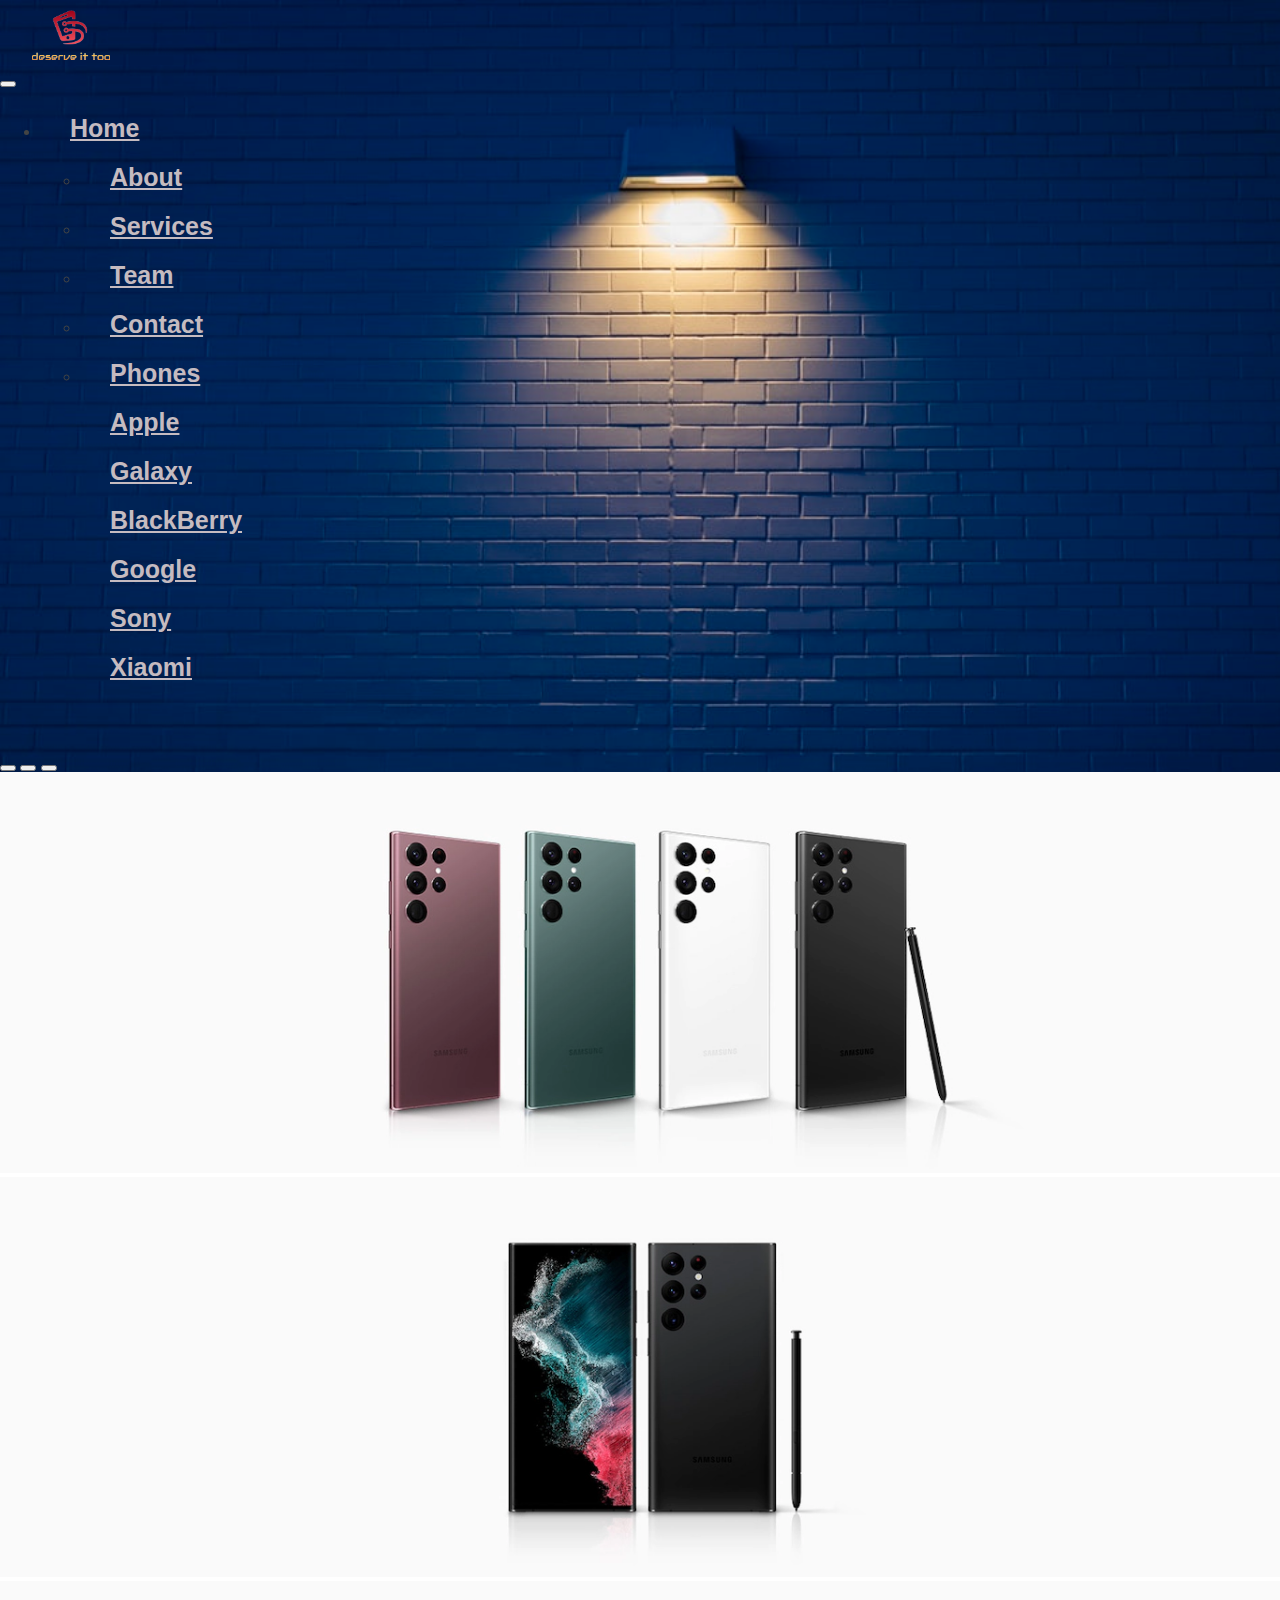
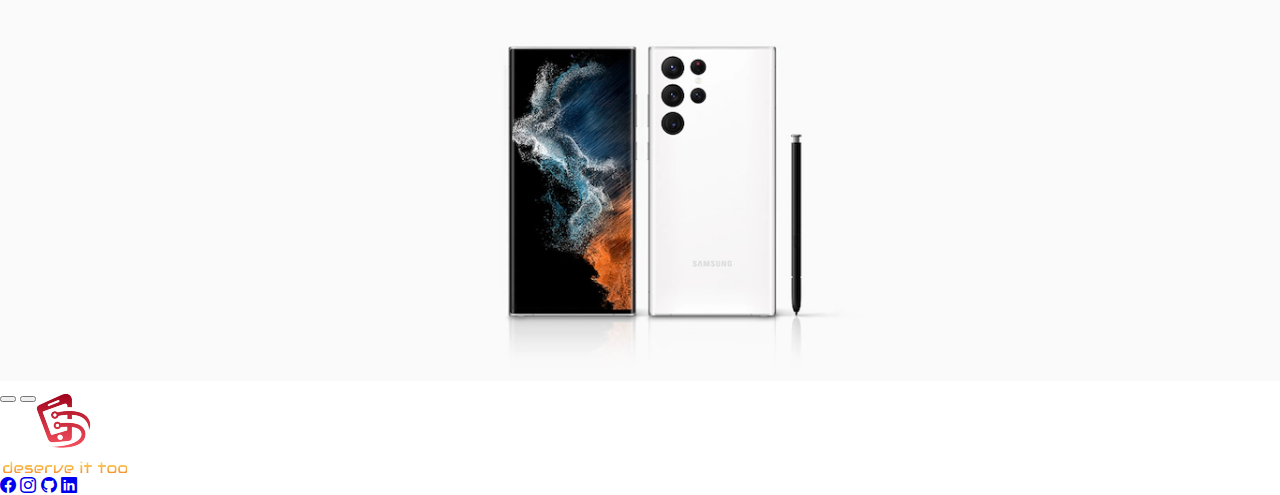
<file: pages/apple-phone/apple.html>
<!DOCTYPE html>
<html lang="en">

<head>
  <meta charset="UTF-8">
  <meta http-equiv="X-UA-Compatible" content="IE=edge">
  <meta name="viewport" content="width=device-width, initial-scale=1.0">
  <link rel="stylesheet" href="./iphones.css">
  <link href="https://cdn.jsdelivr.net/npm/bootstrap@5.2.0-beta1/dist/css/bootstrap.min.css" rel="stylesheet"
    integrity="sha384-0evHe/X+R7YkIZDRvuzKMRqM+OrBnVFBL6DOitfPri4tjfHxaWutUpFmBp4vmVor" crossorigin="anonymous">
  <link rel="stylesheet" href="https://cdn.jsdelivr.net/npm/bootstrap-icons@1.3.0/font/bootstrap-icons.css">
  <script src="https://cdn.jsdelivr.net/npm/jquery@3.6.0/dist/jquery.slim.min.js"></script>
  <script src="https://cdn.jsdelivr.net/npm/popper.js@1.16.1/dist/umd/popper.min.js"></script>
  <script src="https://cdn.jsdelivr.net/npm/bootstrap@4.6.1/dist/js/bootstrap.bundle.min.js"></script>
  <link rel="preconnect" href="https://fonts.googleapis.com">
  <link rel="preconnect" href="https://fonts.gstatic.com" crossorigin>
  <link href="https://fonts.googleapis.com/css2?family=Bebas+Neue&family=Mochiy+Pop+One&display=swap" rel="stylesheet">
  <title>Document</title>
</head>
<style>
  .card {
    width: 22vw;
    margin: 4rem;
  }

  @media screen and (max-width:989px) {
    .card {
      margin: 5rem;
      width: 18vw;
    }
  }

  @media screen and (max-width:948px) {
    .card {
      margin: 3rem;
      width: 45vw;
    }
  }
</style>

<body>

  <header id="header" class="pt-2">
    <div class="container-fluid align-items-center justify-content-lg-between ">
      <nav class="navbar navbar-expand-lg navbar-light">
        <a class="navbar-brand col-2 " href="#"><img src="../../images/image-home/logo2-removebg-preview.png"
            width="80px"></a>
        <button class="navbar-toggler " type="button" data-toggle="collapse" data-target="#navbarNavDropdown"
          aria-controls="navbarNavDropdown" aria-expanded="false" aria-label="Toggle navigation">
          <div id="weather"></div>
          <span class="navbar-toggler-icon"></span>
        </button>
        <div class="collapse navbar-collapse " id="navbarNavDropdown">
          <ul class="navbar-nav ">
            <li class="nav-item active col-3 ">
              <a class="nav-link  fw-bold" href="../../index.html">Home</a>
            </li>
            <ul class="navbar-nav ">
              <li class="nav-item active col-4 ">
                <a class="nav-link  fw-bold" href="../about/about.html">About</a>
              </li>
              <li class="nav-item col-4">
                <a class="nav-link  fw-bold" href="../services/services.html">Services</a>
              </li>
              <li class="nav-item col-3">
                <a class="nav-link  fw-bold" href="../team/team.html">Team</a>
              </li>
              <li class="nav-item col-4">
                <a class="nav-link  fw-bold" href="../contact/contact.html">Contact</a>
              </li>
              <li class="nav-item dropdown ">
                <a class="nav-link dropdown-toggle  fw-bold " href="#" id="navbarDropdownMenuLink"
                  data-toggle="dropdown" aria-haspopup="true" aria-expanded="false">
                  Phones
                </a>
                <div class="dropdown-menu " aria-labelledby="navbarDropdownMenuLink">
                  <a href="./apple.html">Apple</a>
                  <a href="../galaxy-phone/galaxy.html">Galaxy</a>
                  <a href="../blackbery-phone/blackberry.html">BlackBerry</a>
                  <a href="../google-phone/google.html">Google</a>
                  <a href="../sony-phone/sony.html">Sony</a>
                  <a href="../xiaomi-phone/Xiaomi.html">Xiaomi</a>
                </div>
              </li>
            </ul>
        </div>
      </nav>
    </div>
  </header>
  <main id="main">
    <br><br>
    <div id="demo" class="carousel slide w-75 container" data-bs-ride="carousel">

      <div class="carousel-indicators">
        <button type="button" data-bs-target="#demo" data-bs-slide-to="0" class="active"></button>
        <button type="button" data-bs-target="#demo" data-bs-slide-to="1"></button>
        <button type="button" data-bs-target="#demo" data-bs-slide-to="2"></button>
      </div>

      <div class="carousel-inner">
        <div class="carousel-item active">
          <img src="../../images/image-phones/samsung-1.webp" alt="Los Angeles" class="d-block" style="width:100%">
        </div>
        <div class="carousel-item">
          <img src="../../images/image-phones/samsung-2.webp" alt="Chicago" class="d-block" style="width:100%">
        </div>
        <div class="carousel-item">
          <img src="../../images/image-phones/samsung-3.webp" alt="New York" class="d-block" style="width:100%">
        </div>
      </div>

      <button class="carousel-control-prev" type="button" data-bs-target="#demo" data-bs-slide="prev">
        <span class="carousel-control-prev-icon"></span>
      </button>
      <button class="carousel-control-next" type="button" data-bs-target="#demo" data-bs-slide="next">
        <span class="carousel-control-next-icon"></span>
      </button>
    </div>
    <div class="container">
      <div id="iphonesPrint" style="width: 72.3vw;"
        class="d-flex flex-wrap container bg-primary bg-opacity-10 justify-content-center"></div>
      <a href="#" class=" back-to-top d-flex  justify-content-center"><img
          src="../../images/image-home/logo2-removebg-preview.png" alt=""></a>
    </div>
    <footer class="text-center  d-flex justify-content-around">
      <div class="container pt-4 d-flex justify-content-around">
        <a class="btn btn-link btn-floating btn-lg text-white m-1" href="#!" role="button"
          data-mdb-ripple-color="black"><i class="bi bi-facebook"></i></a>
        <a class="btn btn-link btn-floating btn-lg text-white m-1" href="#!" role="button"
          data-mdb-ripple-color="dark"><i class="bi bi-instagram"></i></a>
        <a class="btn btn-link btn-floating btn-lg text-white m-1" href="https://github.com/RanGedamo" role="button"
          data-mdb-ripple-color="dark"><i class="bi bi-github"></i></a>
        <a class="btn btn-link btn-floating btn-lg text-white m-1"
          href="https://www.linkedin.com/in/ran-gedamo-288828236/" role="button" data-mdb-ripple-color="dark"><i
            class="bi bi-linkedin"></i></a>
      </div>
    </footer>
  </main><!-- End #main -->
  <script src="../home/weather.js"></script>
  <script src="./iphones.js"></script>

</body>

</html>

</html>
</file>
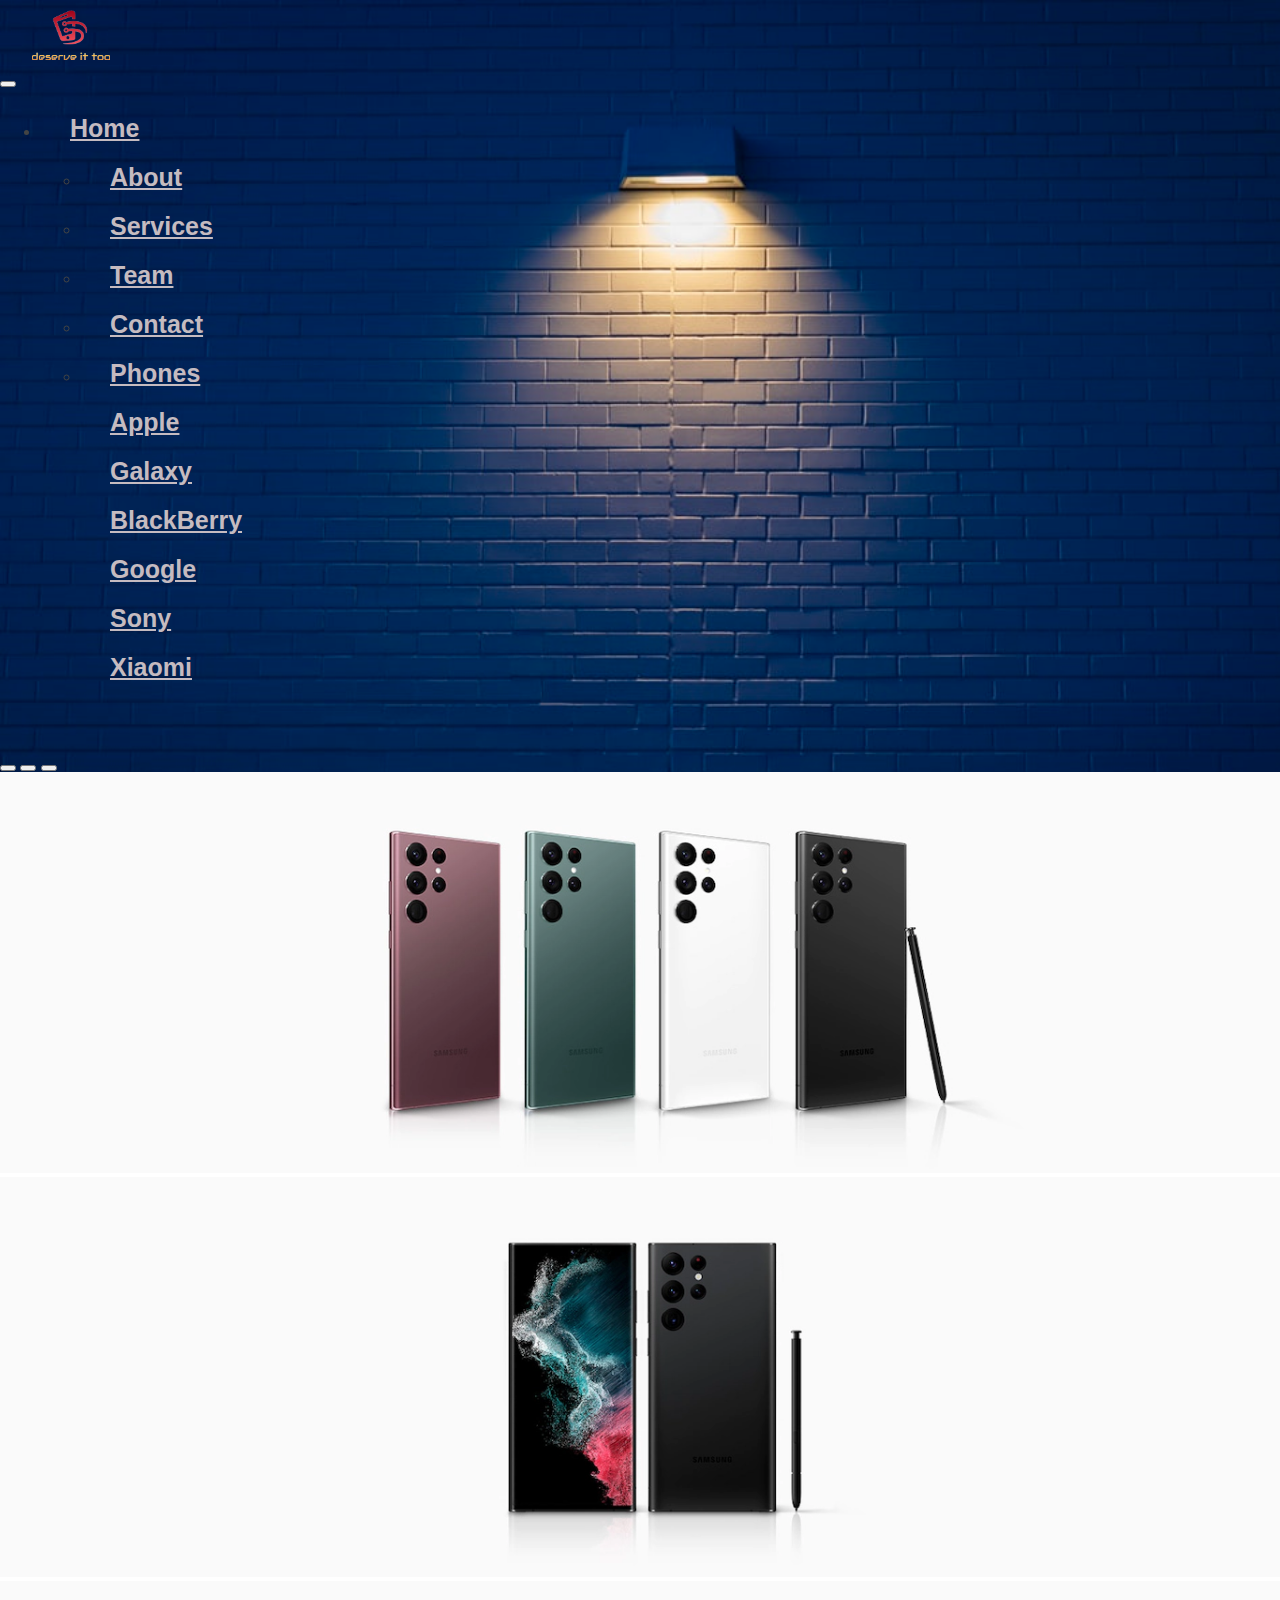
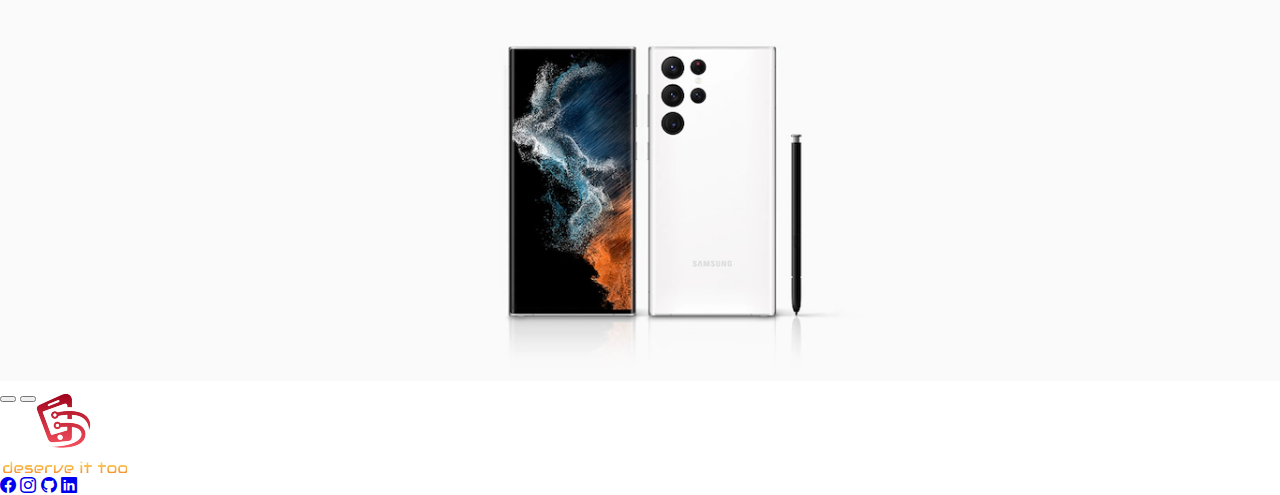
<file: pages/blackbery-phone/blackberry.html>
<!DOCTYPE html>
<html lang="en">

<head>
  <meta charset="UTF-8">
  <meta http-equiv="X-UA-Compatible" content="IE=edge">
  <meta name="viewport" content="width=device-width, initial-scale=1.0">
  <link rel="stylesheet" href="./blackbery.css">
  <link href="https://cdn.jsdelivr.net/npm/bootstrap@5.2.0-beta1/dist/css/bootstrap.min.css" rel="stylesheet"
    integrity="sha384-0evHe/X+R7YkIZDRvuzKMRqM+OrBnVFBL6DOitfPri4tjfHxaWutUpFmBp4vmVor" crossorigin="anonymous">
  <link rel="stylesheet" href="https://cdn.jsdelivr.net/npm/bootstrap-icons@1.3.0/font/bootstrap-icons.css">
  <script src="https://cdn.jsdelivr.net/npm/jquery@3.6.0/dist/jquery.slim.min.js"></script>
  <script src="https://cdn.jsdelivr.net/npm/popper.js@1.16.1/dist/umd/popper.min.js"></script>
  <script src="https://cdn.jsdelivr.net/npm/bootstrap@4.6.1/dist/js/bootstrap.bundle.min.js"></script>
  <link rel="preconnect" href="https://fonts.googleapis.com">
  <link rel="preconnect" href="https://fonts.gstatic.com" crossorigin>
  <link href="https://fonts.googleapis.com/css2?family=Bebas+Neue&family=Mochiy+Pop+One&display=swap" rel="stylesheet">

  <title>Document</title>
</head>
<style>
  .card {
    width: 22vw;
    margin: 4rem;
  }

  @media screen and (max-width:989px) {
    .card {
      margin: 5rem;
      width: 18vw;
    }
  }

  @media screen and (max-width:948px) {
    .card {
      margin: 3rem;
      width: 45vw;
    }
  }
</style>

<body>

  <header id="header" class="pt-2">
    <div class="container-fluid align-items-center justify-content-lg-between ">
      <nav class="navbar navbar-expand-lg navbar-light">
        <a class="navbar-brand col-2 " href="#"><img src="../../images/image-home/logo2-removebg-preview.png"
            width="80px"></a>
        <button class="navbar-toggler " type="button" data-toggle="collapse" data-target="#navbarNavDropdown"
          aria-controls="navbarNavDropdown" aria-expanded="false" aria-label="Toggle navigation">
          <div id="weather"></div>
          <span class="navbar-toggler-icon"></span>
        </button>
        <div class="collapse navbar-collapse " id="navbarNavDropdown">
          <ul class="navbar-nav ">
            <li class="nav-item active col-3 ">
              <a class="nav-link  fw-bold" href="../../index.html">Home</a>
            </li>
            <ul class="navbar-nav ">
              <li class="nav-item active col-4 ">
                <a class="nav-link  fw-bold" href="../about/about.html">About</a>
              </li>
              <li class="nav-item col-4">
                <a class="nav-link  fw-bold" href="../services/services.html">Services</a>
              </li>
              <li class="nav-item col-3">
                <a class="nav-link  fw-bold" href="../team/team.html">Team</a>
              </li>
              <li class="nav-item col-4">
                <a class="nav-link  fw-bold" href="../contact/contact.html">Contact</a>
              </li>
              <li class="nav-item dropdown ">
                <a class="nav-link dropdown-toggle  fw-bold " href="#" id="navbarDropdownMenuLink"
                  data-toggle="dropdown" aria-haspopup="true" aria-expanded="false">
                  Phones
                </a>
                <div class="dropdown-menu " aria-labelledby="navbarDropdownMenuLink">
                  <a href="../apple-phone/apple.html">Apple</a>
                  <a href="../galaxy-phone/galaxy.html">Galaxy</a>
                  <a href="./blackberry.html">BlackBerry</a>
                  <a href="../google-phone/google.html">Google</a>
                  <a href="../sony-phone/sony.html">Sony</a>
                  <a href="../xiaomi-phone/Xiaomi.html">Xiaomi</a>
                </div>
              </li>
            </ul>
        </div>
      </nav>
    </div>
  </header>
  <main id="main">
    <br><br>
    <div id="demo" class="carousel slide w-75 container" data-bs-ride="carousel">

      <div class="carousel-indicators">
        <button type="button" data-bs-target="#demo" data-bs-slide-to="0" class="active"></button>
        <button type="button" data-bs-target="#demo" data-bs-slide-to="1"></button>
        <button type="button" data-bs-target="#demo" data-bs-slide-to="2"></button>
      </div>

      <div class="carousel-inner">
        <div class="carousel-item active">
          <img src="../../images/image-phones/samsung-1.webp" alt="Los Angeles" class="d-block" style="width:100%">
        </div>
        <div class="carousel-item">
          <img src="../../images/image-phones/samsung-2.webp" alt="Chicago" class="d-block" style="width:100%">
        </div>
        <div class="carousel-item">
          <img src="../../images/image-phones/samsung-3.webp" alt="New York" class="d-block" style="width:100%">
        </div>
      </div>

      <button class="carousel-control-prev" type="button" data-bs-target="#demo" data-bs-slide="prev">
        <span class="carousel-control-prev-icon"></span>
      </button>
      <button class="carousel-control-next" type="button" data-bs-target="#demo" data-bs-slide="next">
        <span class="carousel-control-next-icon"></span>
      </button>
    </div>
    <div class="container">
      <div id="iphonesPrint" style="width: 72.3vw;"
        class="d-flex flex-wrap container bg-primary bg-opacity-10 justify-content-center"></div>
      <a href="#" class=" back-to-top d-flex  justify-content-center"><img
          src="../../images/image-home/logo2-removebg-preview.png" alt=""></a>
    </div>
    <footer class="text-center  d-flex justify-content-around">
      <div class="container pt-4 d-flex justify-content-around">
        <a class="btn btn-link btn-floating btn-lg text-white m-1" href="#!" role="button"
          data-mdb-ripple-color="black"><i class="bi bi-facebook"></i></a>
        <a class="btn btn-link btn-floating btn-lg text-white m-1" href="#!" role="button"
          data-mdb-ripple-color="dark"><i class="bi bi-instagram"></i></a>
        <a class="btn btn-link btn-floating btn-lg text-white m-1" href="https://github.com/RanGedamo" role="button"
          data-mdb-ripple-color="dark"><i class="bi bi-github"></i></a>
        <a class="btn btn-link btn-floating btn-lg text-white m-1"
          href="https://www.linkedin.com/in/ran-gedamo-288828236/" role="button" data-mdb-ripple-color="dark"><i
            class="bi bi-linkedin"></i></a>
      </div>
    </footer>
  </main>
  <script src="../home/weather.js"></script>
  <script src="./blackberry.js"></script>

</body>

</html>

</html>
</file>
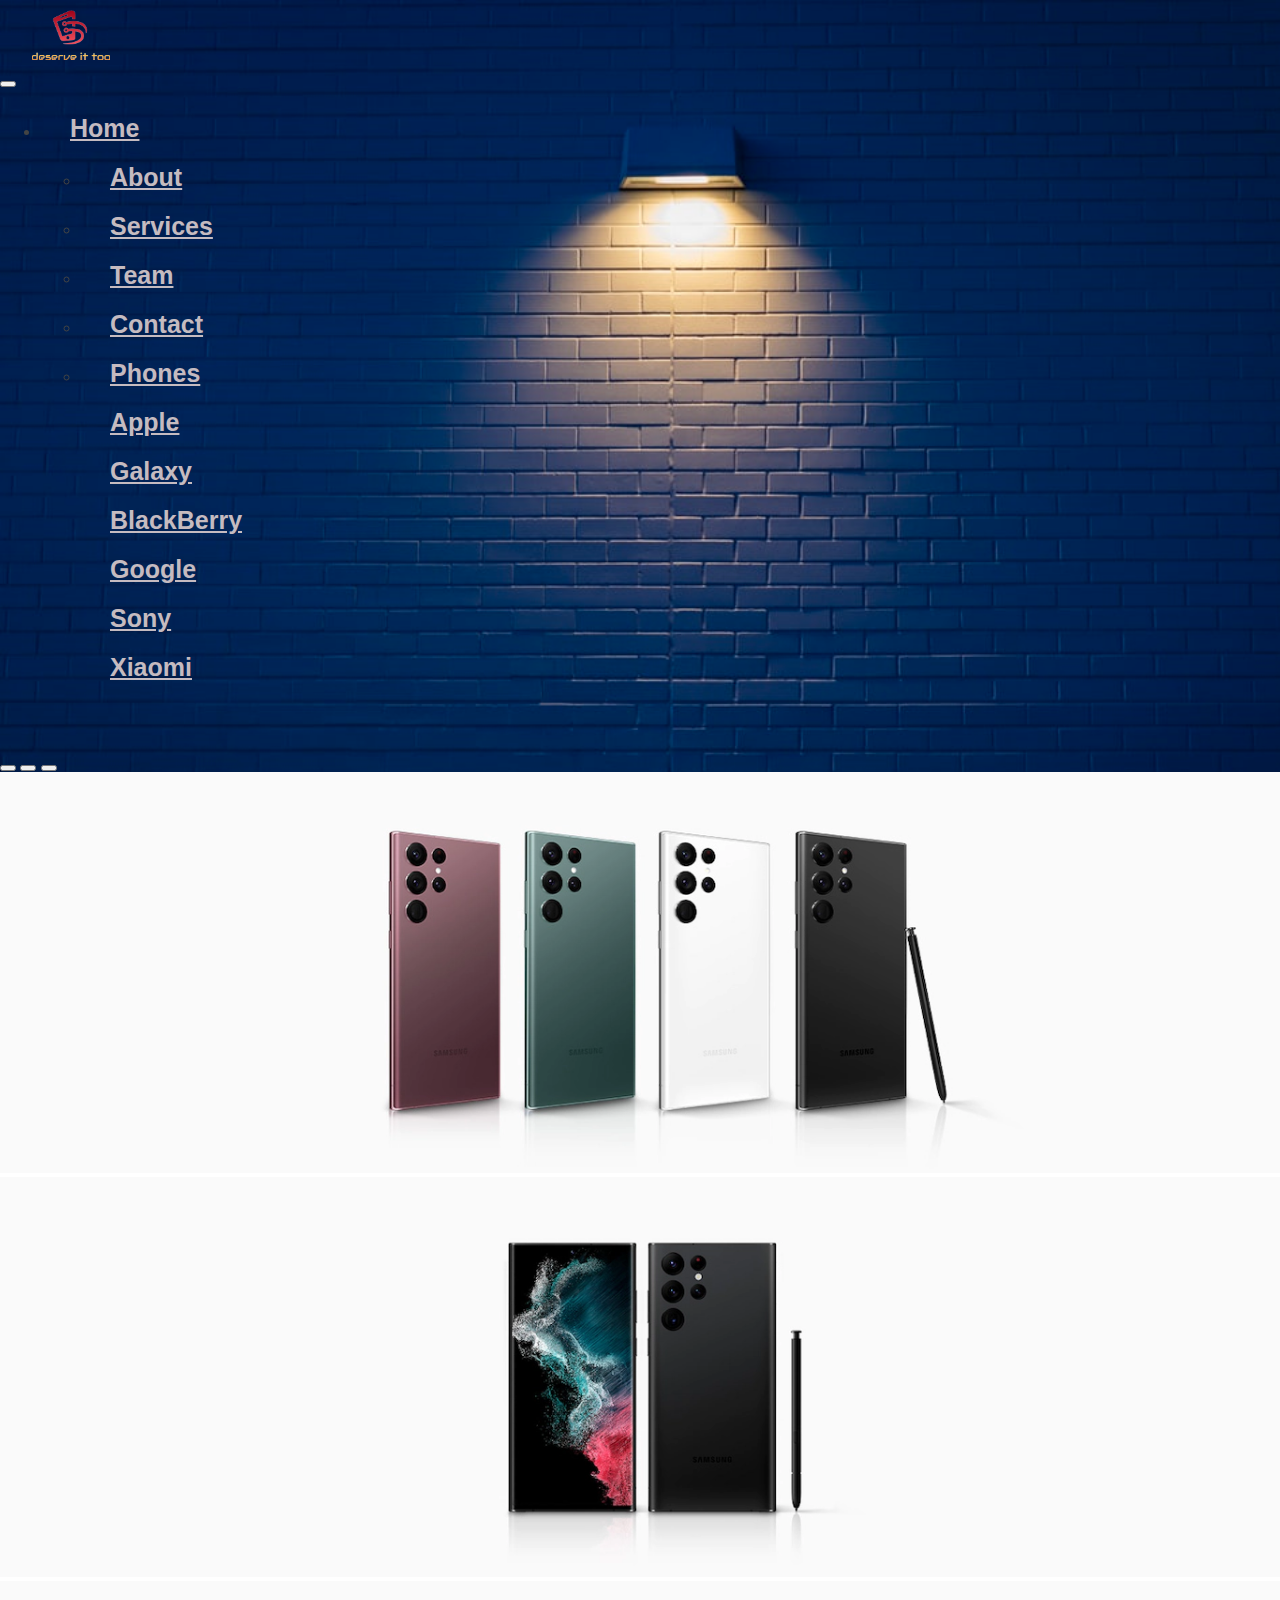
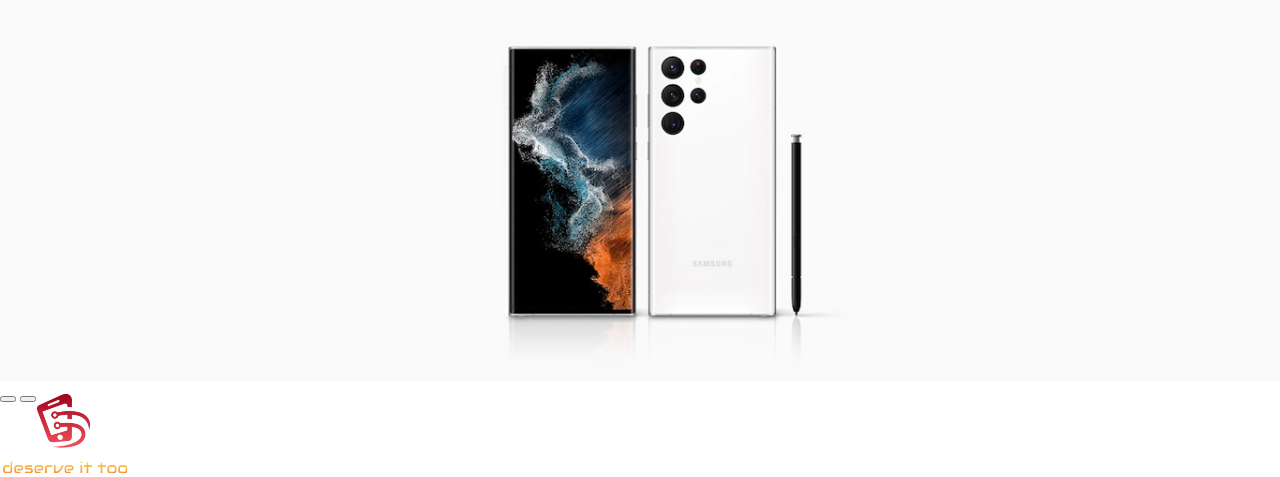
<file: pages/galaxy-phone/galaxy.html>
<!DOCTYPE html>
<html lang="en">

<head>
    <meta charset="UTF-8">
    <meta http-equiv="X-UA-Compatible" content="IE=edge">
    <meta name="viewport" content="width=device-width, initial-scale=1.0">
    <link rel="stylesheet" href="./galaxy.css">
    <link href="https://cdn.jsdelivr.net/npm/bootstrap@5.2.0-beta1/dist/css/bootstrap.min.css" rel="stylesheet"
    integrity="sha384-0evHe/X+R7YkIZDRvuzKMRqM+OrBnVFBL6DOitfPri4tjfHxaWutUpFmBp4vmVor" crossorigin="anonymous">
  <link rel="stylesheet" hrf="shttps://cdn.jsdelivr.net/npm/bootstrap-icons@1.3.0/font/bootstrap-icons.css">
  <script src="https://cdn.jsdelivr.net/npm/jquery@3.6.0/dist/jquery.slim.min.js"></script>
  <script src="https://cdn.jsdelivr.net/npm/popper.js@1.16.1/dist/umd/popper.min.js"></script>
  <script src="https://cdn.jsdelivr.net/npm/bootstrap@4.6.1/dist/js/bootstrap.bundle.min.js"></script>
  <link rel="preconnect" href="https://fonts.googleapis.com">
  <link rel="preconnect" href="https://fonts.gstatic.com" crossorigin>
  <link href="https://fonts.googleapis.com/css2?family=Bebas+Neue&family=Mochiy+Pop+One&display=swap" rel="stylesheet">
    <title>Document</title>
</head>
<style>
    .card {
        width: 22vw;
        margin: 4rem;
    }

    @media screen and (max-width:989px) {
        .card {
            margin: 5rem;
            width: 18vw;
        }
    }

    @media screen and (max-width:948px) {
        .card {
            margin: 3rem;
            width: 45vw;
        }
    }
</style>
<body>

  <header id="header" class="pt-2">
    <div class="container-fluid align-items-center justify-content-lg-between ">
      <nav class="navbar navbar-expand-lg navbar-light">
        <a class="navbar-brand col-2 " href="#"><img src="../../images/image-home/logo2-removebg-preview.png"
            width="80px"></a>
        <button class="navbar-toggler " type="button" data-toggle="collapse" data-target="#navbarNavDropdown"
          aria-controls="navbarNavDropdown" aria-expanded="false" aria-label="Toggle navigation">
          <div id="weather"></div>
          <span class="navbar-toggler-icon"></span>
        </button>
        <div class="collapse navbar-collapse " id="navbarNavDropdown">
          <ul class="navbar-nav ">
            <li class="nav-item active col-3 ">
              <a class="nav-link  fw-bold" href="../../index.html">Home</a>
            </li>
            <ul class="navbar-nav ">
              <li class="nav-item active col-4 ">
                <a class="nav-link  fw-bold" href="../about/about.html">About</a>
              </li>
              <li class="nav-item col-4">
                <a class="nav-link  fw-bold" href="../services/services.html">Services</a>
              </li>
              <li class="nav-item col-3">
                <a class="nav-link  fw-bold" href="../team/team.html">Team</a>
              </li>
              <li class="nav-item col-4">
                <a class="nav-link  fw-bold" href="../contact/contact.html">Contact</a>
              </li>
              <li class="nav-item dropdown ">
                <a class="nav-link dropdown-toggle  fw-bold " href="#" id="navbarDropdownMenuLink"
                  data-toggle="dropdown" aria-haspopup="true" aria-expanded="false">
                  Phones
                </a>
                <div class="dropdown-menu " aria-labelledby="navbarDropdownMenuLink">
                  <a href="../apple-phone/apple.html">Apple</a>
                  <a href="./galaxy.html">Galaxy</a>
                  <a href="../blacskbery-phone/blackberry.html">BlackBerry</a>
                  <a href="../google-phone/google.html">Google</a>
                  <a href="../sony-phone/sony.html">Sony</a>
                  <a href="../xiaomi-phone/Xiaomi.html">Xiaomi</a>
                </div>
              </li>
            </ul>
        </div>
      </nav>
    </div>
  </header>

      <main id="main">
        <br><br>

        <div id="demo" class="carousel slide w-75 container" data-bs-ride="carousel">

          <div class="carousel-indicators">
            <button type="button" data-bs-target="#demo" data-bs-slide-to="0" class="active"></button>
            <button type="button" data-bs-target="#demo" data-bs-slide-to="1"></button>
            <button type="button" data-bs-target="#demo" data-bs-slide-to="2"></button>
          </div>
    
          <div class="carousel-inner">
            <div class="carousel-item active">
              <img src="../../images/image-phones/samsung-1.webp" alt="Los Angeles" class="d-block" style="width:100%">
            </div>
            <div class="carousel-item">
              <img src="../../images/image-phones/samsung-2.webp" alt="Chicago" class="d-block" style="width:100%">
            </div>
            <div class="carousel-item">
              <img src="../../images/image-phones/samsung-3.webp" alt="New York" class="d-block" style="width:100%">
            </div>
          </div>
    
          <button class="carousel-control-prev" type="button" data-bs-target="#demo" data-bs-slide="prev">
            <span class="carousel-control-prev-icon"></span>
          </button>
          <button class="carousel-control-next" type="button" data-bs-target="#demo" data-bs-slide="next">
            <span class="carousel-control-next-icon"></span>
          </button>
        </div>
        <div class="container">
            <div id="iphonesPrint" style="width: 72.3vw;"
                class="d-flex flex-wrap container bg-primary bg-opacity-10 justify-content-center"></div>
        </div>
        <a href="#" class="back-to-top d-flex  justify-content-center"><img src="../../images/image-home/logo2-removebg-preview.png" alt=""></a>

        <br>
    </main>
    <footer class="text-center  d-flex justify-content-around" >
      <div class="container pt-4 d-flex justify-content-around">
          <a
            class="btn btn-link btn-floating btn-lg text-white m-1"
            href="#!"
            role="button"
            data-mdb-ripple-color="black"
            ><i class="bi bi-facebook"></i
          ></a>
              <a
            class="btn btn-link btn-floating btn-lg text-white m-1"
            href="#!"
            role="button"
            data-mdb-ripple-color="dark"
            ><i class="bi bi-instagram"></i
          ></a>
              <a
            class="btn btn-link btn-floating btn-lg text-white m-1"
            href="https://github.com/RanGedamo"
            role="button"
            data-mdb-ripple-color="dark"
            ><i class="bi bi-github"></i
          ></a>
              <a
            class="btn btn-link btn-floating btn-lg text-white m-1"
            href="https://www.linkedin.com/in/ran-gedamo-288828236/"
            role="button"
            data-mdb-ripple-color="dark"
            ><i class="bi bi-linkedin"></i
          ></a>
      </div>
    </footer>

    <script src="../home/weather.js"></script>
    <script src="./samsung.js"></script>

</body>

</html>

</html>
</file>
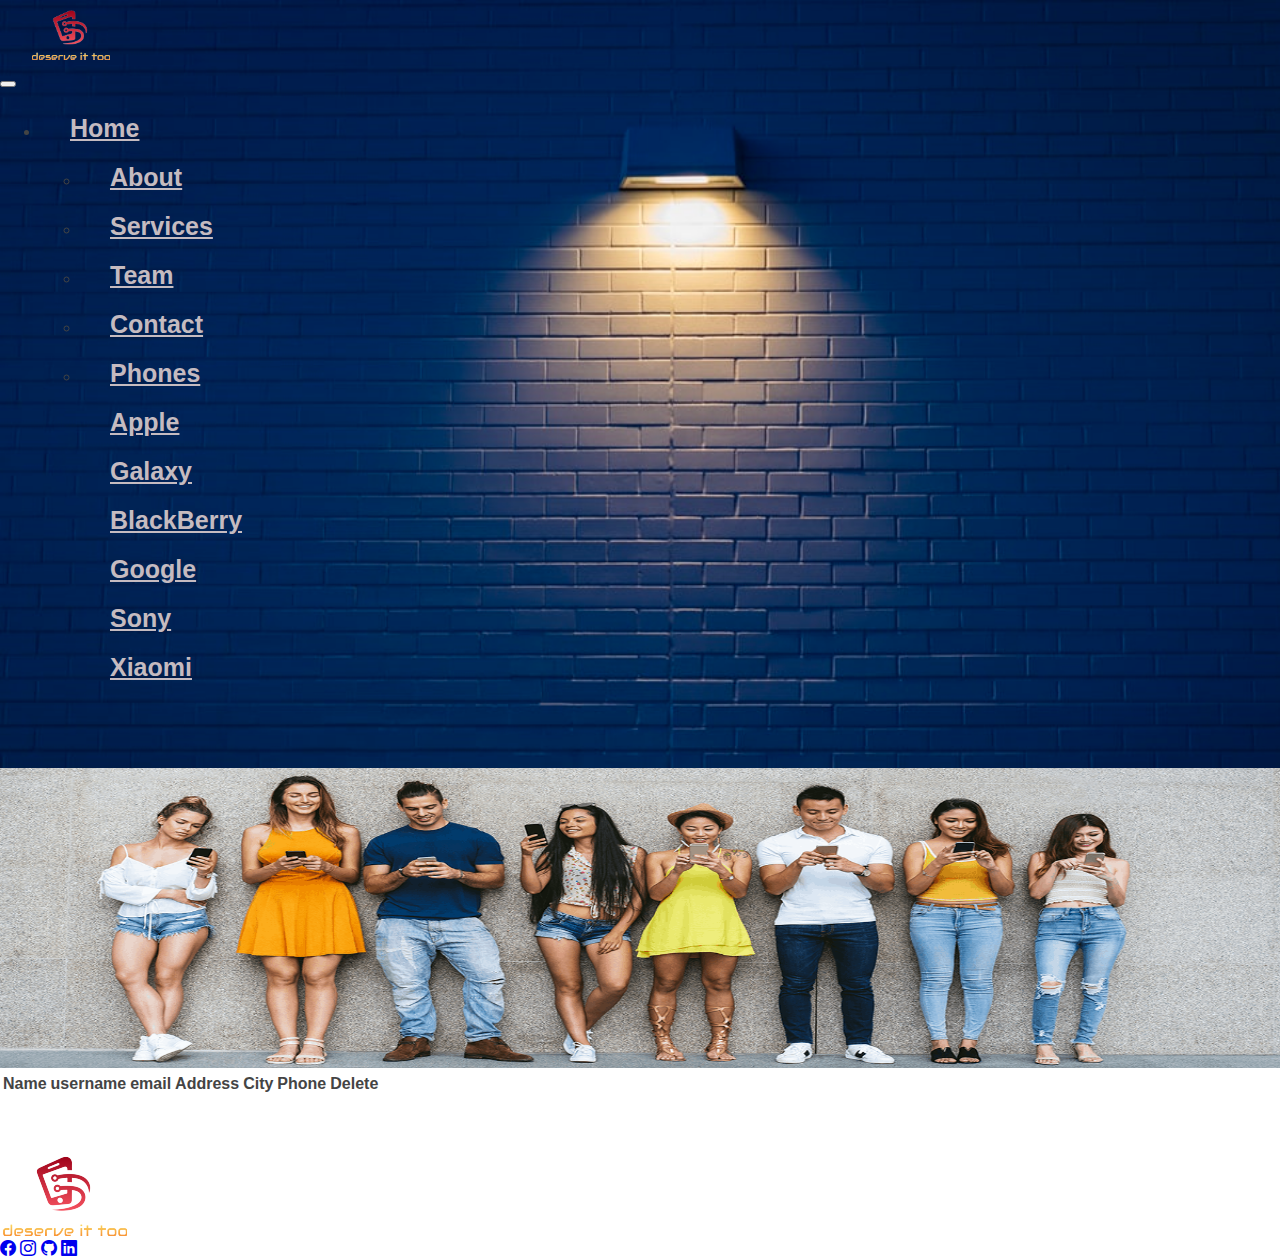
<file: pages/services/services.html>
<!DOCTYPE html>
<html lang="en">

<head>
  <meta charset="UTF-8">
  <meta http-equiv="X-UA-Compatible" content="IE=edge">
  <meta name="viewport" content="width=device-width, initial-scale=1.0">
  <link rel="stylesheet" href="./services.css">
  <link href="https://cdn.jsdelivr.net/npm/bootstrap@5.2.0-beta1/dist/css/bootstrap.min.css" rel="stylesheet"
    integrity="sha384-0evHe/X+R7YkIZDRvuzKMRqM+OrBnVFBL6DOitfPri4tjfHxaWutUpFmBp4vmVor" crossorigin="anonymous">
  <link rel="stylesheet" href="https://cdn.jsdelivr.net/npm/bootstrap-icons@1.3.0/font/bootstrap-icons.css">
  <script src="https://cdn.jsdelivr.net/npm/jquery@3.6.0/dist/jquery.slim.min.js"></script>
  <script src="https://cdn.jsdelivr.net/npm/popper.js@1.16.1/dist/umd/popper.min.js"></script>
  <script src="https://cdn.jsdelivr.net/npm/bootstrap@4.6.1/dist/js/bootstrap.bundle.min.js"></script>
  <link rel="preconnect" href="https://fonts.googleapis.com">
  <link rel="preconnect" href="https://fonts.gstatic.com" crossorigin>
  <link href="https://fonts.googleapis.com/css2?family=Bebas+Neue&family=Mochiy+Pop+One&display=swap" rel="stylesheet">
  <title>Document</title>
</head>

<body>

  <header id="header" class="pt-2">
    <div class="container-fluid align-items-center justify-content-lg-between ">
      <nav class="navbar navbar-expand-lg navbar-light">
        <a class="navbar-brand col-2 " href="#"><img src="../../images/image-home/logo2-removebg-preview.png"
            width="80px"></a>
        <button class="navbar-toggler " type="button" data-toggle="collapse" data-target="#navbarNavDropdown"
          aria-controls="navbarNavDropdown" aria-expanded="false" aria-label="Toggle navigation">
          <div id="weather"></div>
          <span class="navbar-toggler-icon"></span>
        </button>
        <div class="collapse navbar-collapse " id="navbarNavDropdown">
          <ul class="navbar-nav ">
            <li class="nav-item active col-3 ">
              <a class="nav-link  fw-bold" href="../../index.html">Home</a>
            </li>
            <ul class="navbar-nav ">
              <li class="nav-item active col-4 ">
                <a class="nav-link  fw-bold" href="../about/about.html">About</a>
              </li>
              <li class="nav-item col-4">
                <a class="nav-link  fw-bold" href="./services.html">Services</a>
              </li>
              <li class="nav-item col-3">
                <a class="nav-link  fw-bold" href="../team/team.html">Team</a>
              </li>
              <li class="nav-item col-4">
                <a class="nav-link  fw-bold" href="../contact/contact.html">Contact</a>
              </li>
              <li class="nav-item dropdown ">
                <a class="nav-link dropdown-toggle  fw-bold " href="#" id="navbarDropdownMenuLink"
                  data-toggle="dropdown" aria-haspopup="true" aria-expanded="false">
                  Phones
                </a>
                <div class="dropdown-menu " aria-labelledby="navbarDropdownMenuLink">
                  <a href="../apple-phone/apple.html">Apple</a>
                  <a href="../galaxy-phone/galaxy.html">Galaxy</a>
                  <a href="../blackbery-phone/blackberry.html">BlackBerry</a>
                  <a href="../google-phone/google.html">Google</a>
                  <a href="../sony-phone/sony.html">Sony</a>
                  <a href="../xiaomi-phone/Xiaomi.html">Xiaomi</a>
                </div>
              </li>
            </ul>
        </div>
      </nav>
    </div>
  </header>

  <main id="main">
    <section id="services" class="services">

      <div class="container">


        <div class="container-fluid mt-5">
          <div class="img"><img src="../../images/image-services/new-user.png" alt="" width="100%" height="300px"></div>
          <div class="table-responsive">
            <table id="usersTable" class="table table-striped table-dark text-white table-hover">
              <thead>
                <tr>
                  <th colspan="2">Name</th>
                  <th>username</th>
                  <th>email</th>
                  <th>Address</th>
                  <th>City</th>
                  <th>Phone</th>
                  <th>Delete</th>
                </tr>
              </thead>
            </table>
          </div>
        </div>



      </div>
    </section>


    <a href="#" class="back-to-top d-flex  justify-content-center"><img
        src="../../images/image-home/logo2-removebg-preview.png" alt=""></a>
  </main>
  <footer class="text-center  d-flex justify-content-around">
    <div class="container pt-4 d-flex justify-content-around">
      <a class="btn btn-link btn-floating btn-lg text-white m-1" href="#!" role="button"
        data-mdb-ripple-color="black"><i class="bi bi-facebook"></i></a>
      <a class="btn btn-link btn-floating btn-lg text-white m-1" href="#!" role="button" data-mdb-ripple-color="dark"><i
          class="bi bi-instagram"></i></a>
      <a class="btn btn-link btn-floating btn-lg text-white m-1" href="https://github.com/RanGedamo" role="button"
        data-mdb-ripple-color="dark"><i class="bi bi-github"></i></a>
      <a class="btn btn-link btn-floating btn-lg text-white m-1"
        href="https://www.linkedin.com/in/ran-gedamo-288828236/" role="button" data-mdb-ripple-color="dark"><i
          class="bi bi-linkedin"></i></a>
    </div>
  </footer>

  <script src="../home/weather.js"></script>
  <script src="./services.js"></script>

</body>

</html>

</html>
</file>
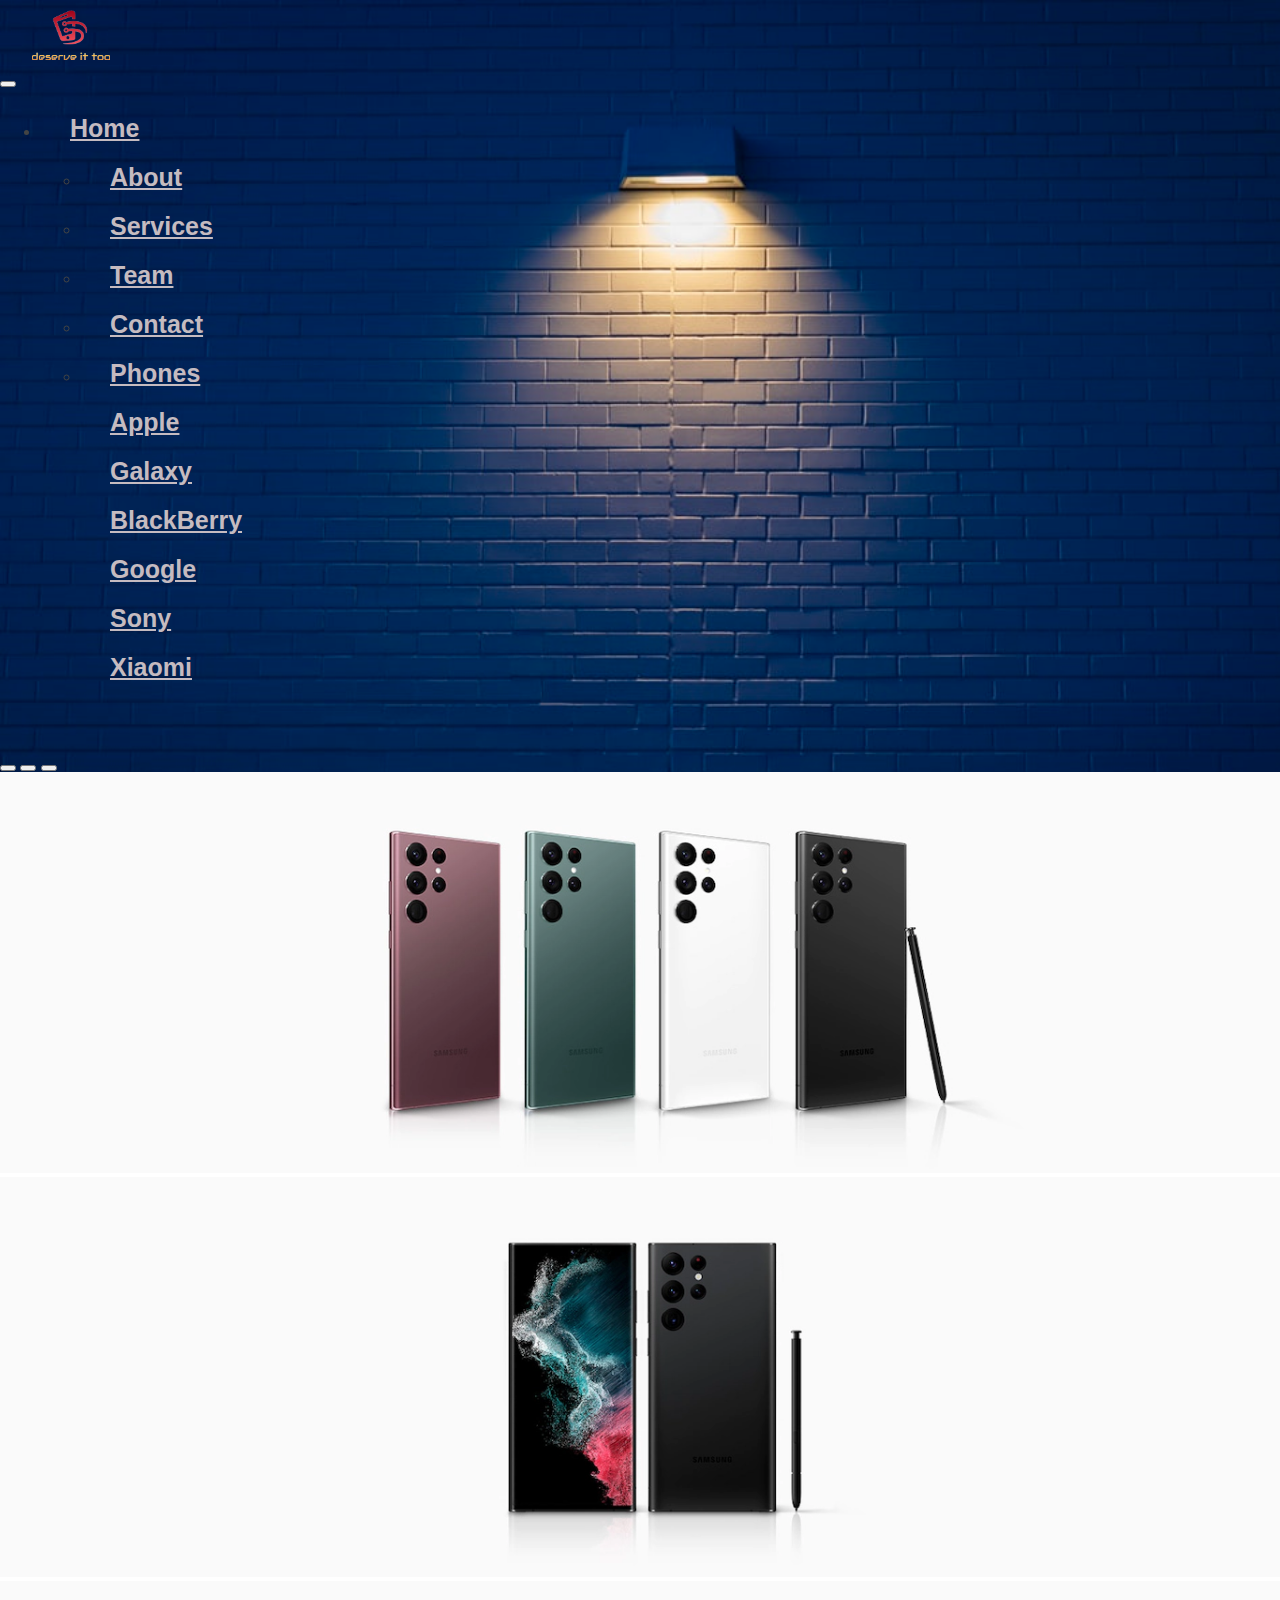
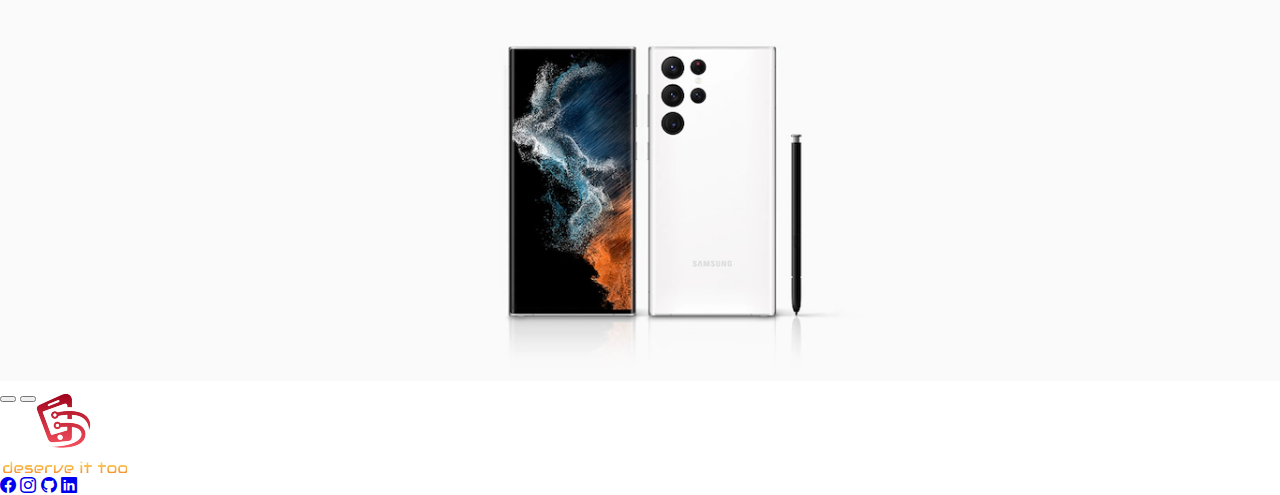
<file: pages/sony-phone/sony.html>
<!DOCTYPE html>
<html lang="en">

<head>
  <meta charset="UTF-8">
  <meta http-equiv="X-UA-Compatible" content="IE=edge">
  <meta name="viewport" content="width=device-width, initial-scale=1.0">
  <link rel="stylesheet" href="./sony.css">
  <link href="https://cdn.jsdelivr.net/npm/bootstrap@5.2.0-beta1/dist/css/bootstrap.min.css" rel="stylesheet"
    integrity="sha384-0evHe/X+R7YkIZDRvuzKMRqM+OrBnVFBL6DOitfPri4tjfHxaWutUpFmBp4vmVor" crossorigin="anonymous">
  <link rel="stylesheet" href="https://cdn.jsdelivr.net/npm/bootstrap-icons@1.3.0/font/bootstrap-icons.css">
  <script src="https://cdn.jsdelivr.net/npm/jquery@3.6.0/dist/jquery.slim.min.js"></script>
  <script src="https://cdn.jsdelivr.net/npm/popper.js@1.16.1/dist/umd/popper.min.js"></script>
  <script src="https://cdn.jsdelivr.net/npm/bootstrap@4.6.1/dist/js/bootstrap.bundle.min.js"></script>
  <link rel="preconnect" href="https://fonts.googleapis.com">
  <link rel="preconnect" href="https://fonts.gstatic.com" crossorigin>
  <link href="https://fonts.googleapis.com/css2?family=Bebas+Neue&family=Mochiy+Pop+One&display=swap" rel="stylesheet">

  <title>Document</title>
</head>
<style>
  .card {
    width: 22vw;
    margin: 4rem;
  }

  @media screen and (max-width:989px) {
    .card {
      margin: 5rem;
      width: 18vw;
    }
  }

  @media screen and (max-width:948px) {
    .card {
      margin: 3rem;
      width: 45vw;
    }
  }
</style>

<body>

  <header id="header" class="pt-2">
    <div class="container-fluid align-items-center justify-content-lg-between ">
      <nav class="navbar navbar-expand-lg navbar-light">
        <a class="navbar-brand col-2 " href="#"><img src="../../images/image-home/logo2-removebg-preview.png"
            width="80px"></a>
        <button class="navbar-toggler " type="button" data-toggle="collapse" data-target="#navbarNavDropdown"
          aria-controls="navbarNavDropdown" aria-expanded="false" aria-label="Toggle navigation">
          <div id="weather"></div>
          <span class="navbar-toggler-icon"></span>
        </button>
        <div class="collapse navbar-collapse " id="navbarNavDropdown">
          <ul class="navbar-nav ">
            <li class="nav-item active col-3 ">
              <a class="nav-link  fw-bold" href="../../index.html">Home</a>
            </li>
            <ul class="navbar-nav ">
              <li class="nav-item active col-4 ">
                <a class="nav-link  fw-bold" href="../about/about.html">About</a>
              </li>
              <li class="nav-item col-4">
                <a class="nav-link  fw-bold" href="../services/services.html">Services</a>
              </li>
              <li class="nav-item col-3">
                <a class="nav-link  fw-bold" href="../team/team.html">Team</a>
              </li>
              <li class="nav-item col-4">
                <a class="nav-link  fw-bold" href="../contact/contact.html">Contact</a>
              </li>
              <li class="nav-item dropdown ">
                <a class="nav-link dropdown-toggle  fw-bold " href="#" id="navbarDropdownMenuLink"
                  data-toggle="dropdown" aria-haspopup="true" aria-expanded="false">
                  Phones
                </a>
                <div class="dropdown-menu " aria-labelledby="navbarDropdownMenuLink">
                  <a href="../apple-phone/apple.html">Apple</a>
                  <a href="../galaxy-phone/galaxy.html">Galaxy</a>
                  <a href="../blackbery-phone/blackberry.html">BlackBerry</a>
                  <a href="../google-phone/google.html">Google</a>
                  <a href="./sony.html">Sony</a>
                  <a href="../xiaomi-phone/Xiaomi.html">Xiaomi</a>
                </div>
              </li>
            </ul>
        </div>
      </nav>
    </div>
  </header>

  <main id="main">
    <br><br>

    <div id="demo" class="carousel slide w-75 container" data-bs-ride="carousel">

      <div class="carousel-indicators">
        <button type="button" data-bs-target="#demo" data-bs-slide-to="0" class="active"></button>
        <button type="button" data-bs-target="#demo" data-bs-slide-to="1"></button>
        <button type="button" data-bs-target="#demo" data-bs-slide-to="2"></button>
      </div>

      <div class="carousel-inner">
        <div class="carousel-item active">
          <img src="../../images/image-phones/samsung-1.webp" alt="Los Angeles" class="d-block" style="width:100%">
        </div>
        <div class="carousel-item">
          <img src="../../images/image-phones/samsung-2.webp" alt="Chicago" class="d-block" style="width:100%">
        </div>
        <div class="carousel-item">
          <img src="../../images/image-phones/samsung-3.webp" alt="New York" class="d-block" style="width:100%">
        </div>
      </div>

      <button class="carousel-control-prev" type="button" data-bs-target="#demo" data-bs-slide="prev">
        <span class="carousel-control-prev-icon"></span>
      </button>
      <button class="carousel-control-next" type="button" data-bs-target="#demo" data-bs-slide="next">
        <span class="carousel-control-next-icon"></span>
      </button>
    </div>
    <div class="container">
      <div id="iphonesPrint" style="width: 72.3vw;"
        class="d-flex flex-wrap container bg-primary bg-opacity-10 justify-content-center"></div>
    </div>
    <a href="#" class="back-to-top d-flex  justify-content-center"><img src="../../images/image-home/logo2-removebg-preview.png"
        alt=""></a>
  </main>
  <footer class="text-center  d-flex justify-content-around">
    <div class="container pt-4 d-flex justify-content-around">
      <a class="btn btn-link btn-floating btn-lg text-white m-1" href="#!" role="button"
        data-mdb-ripple-color="black"><i class="bi bi-facebook"></i></a>
      <a class="btn btn-link btn-floating btn-lg text-white m-1" href="#!" role="button" data-mdb-ripple-color="dark"><i
          class="bi bi-instagram"></i></a>
      <a class="btn btn-link btn-floating btn-lg text-white m-1" href="https://github.com/RanGedamo" role="button"
        data-mdb-ripple-color="dark"><i class="bi bi-github"></i></a>
      <a class="btn btn-link btn-floating btn-lg text-white m-1"
        href="https://www.linkedin.com/in/ran-gedamo-288828236/" role="button" data-mdb-ripple-color="dark"><i
          class="bi bi-linkedin"></i></a>
    </div>
  </footer>

  <script src="../home/weather.js"></script>
  <script src="./sony.js"></script>

</body>

</html>

</html>
</file>
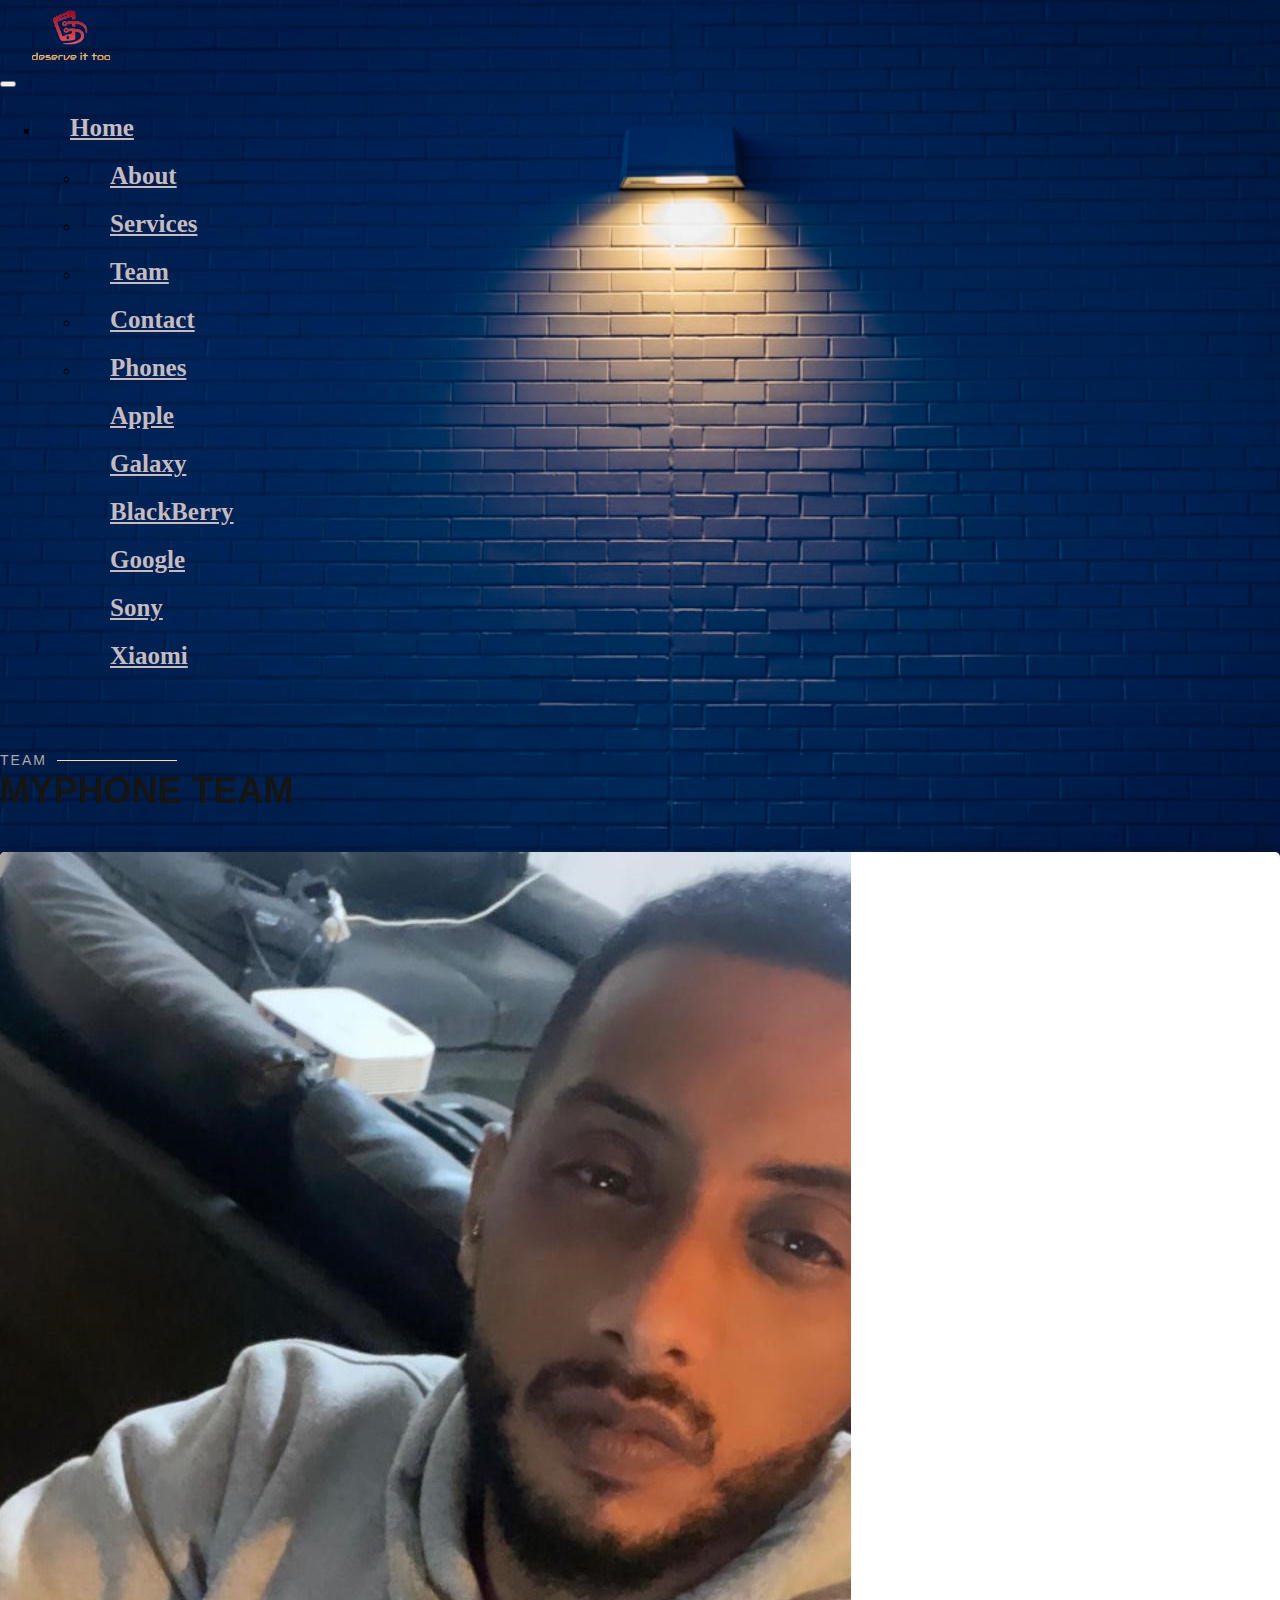
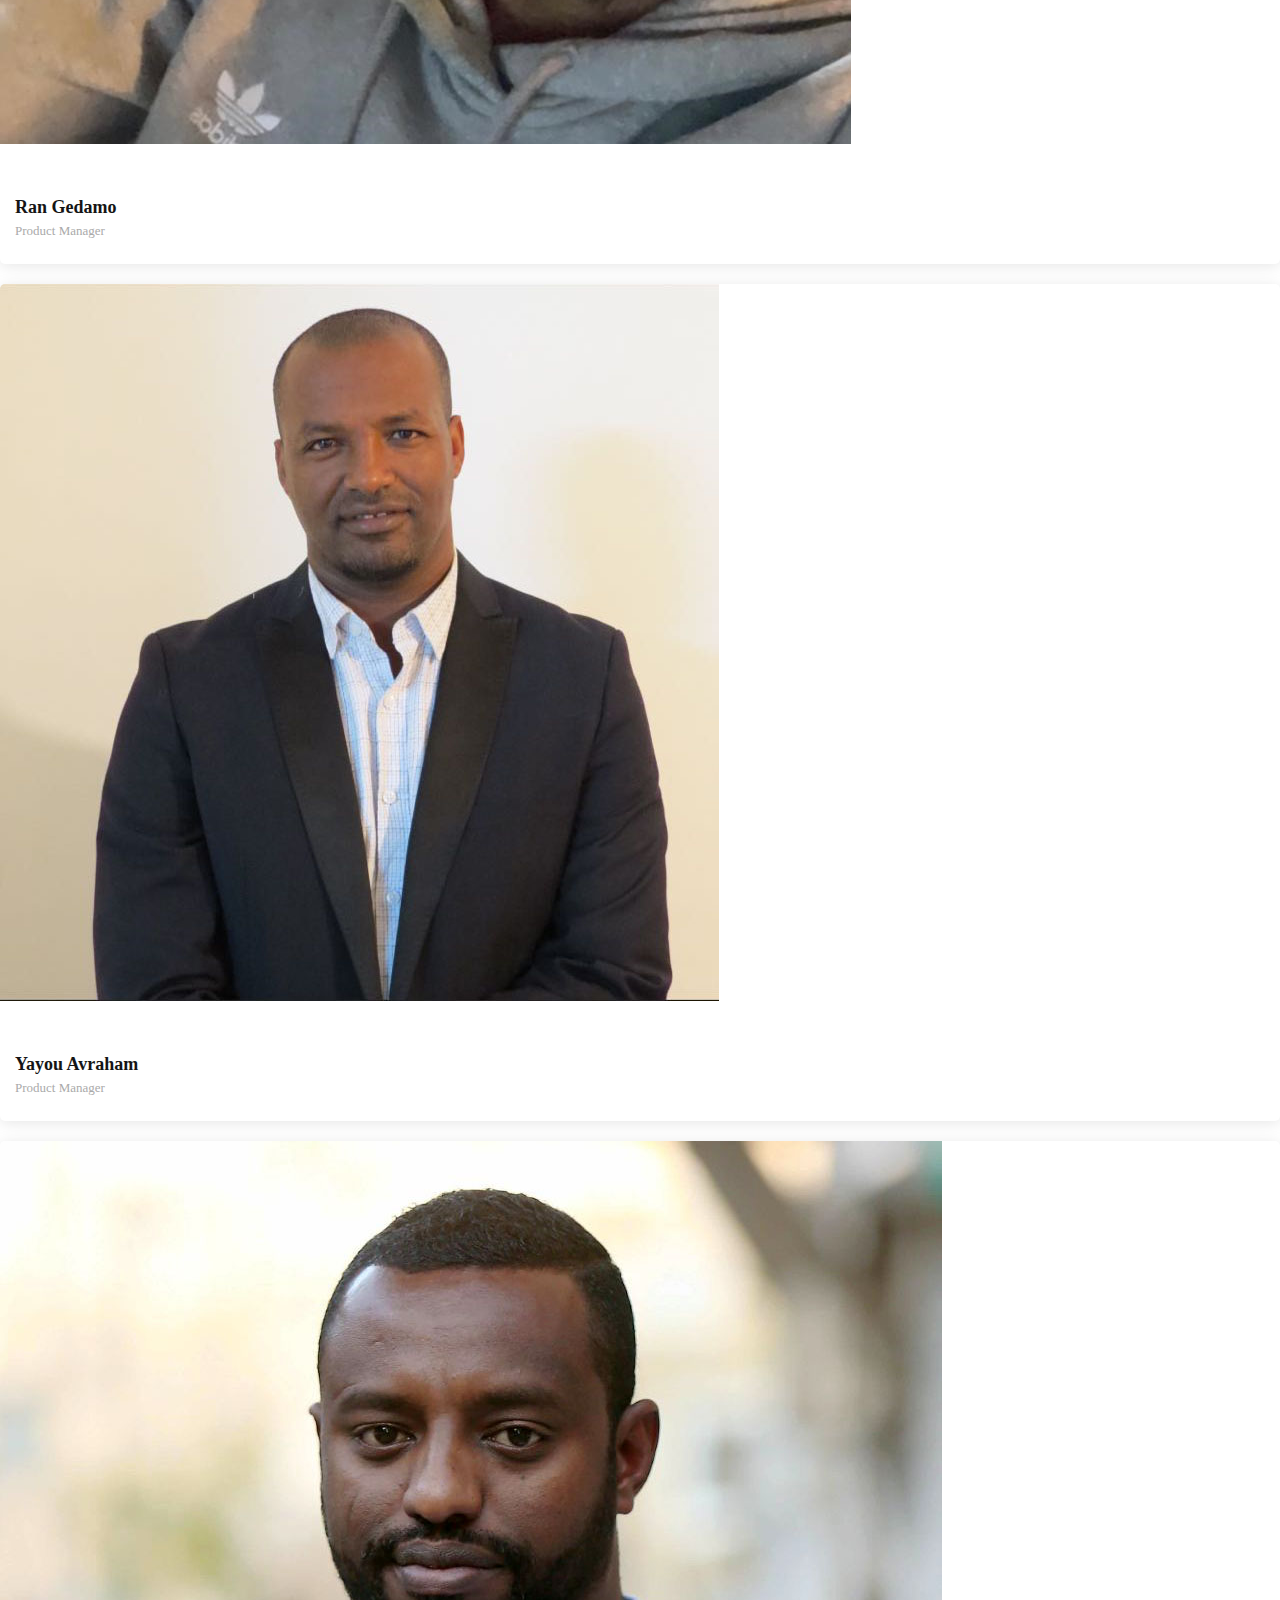
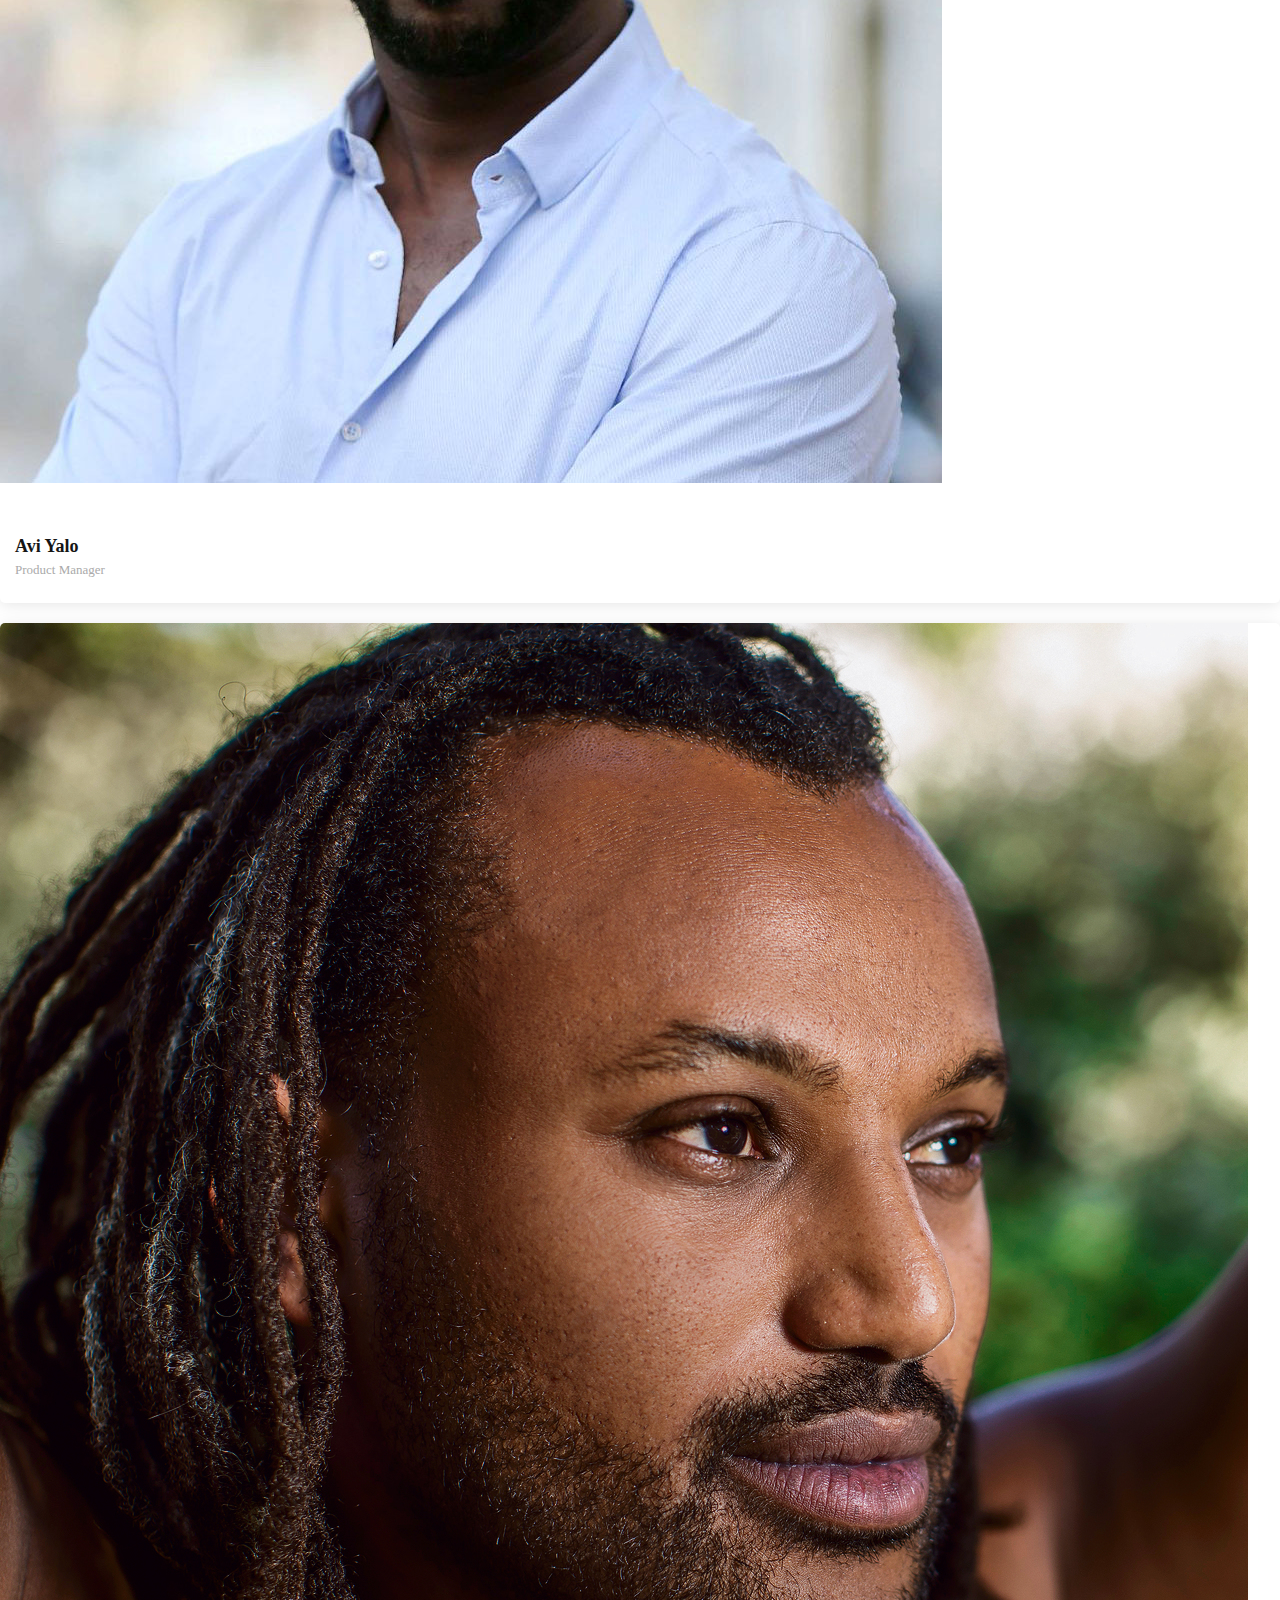
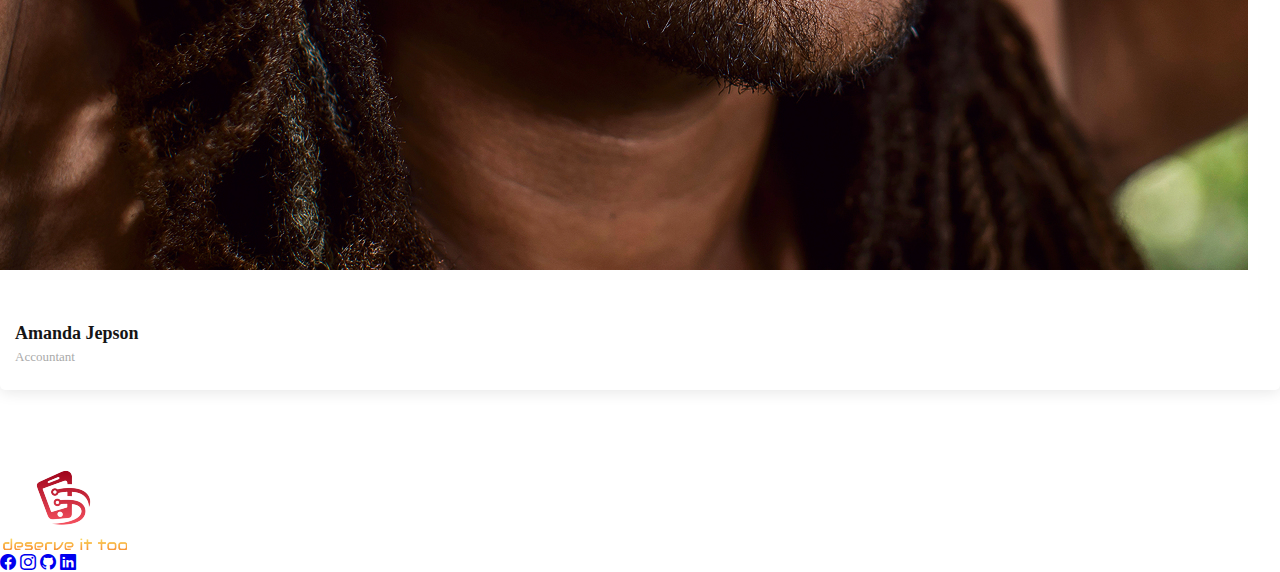
<file: pages/team/team.html>
<!DOCTYPE html>
<html lang="en">

<head>
    <meta charset="UTF-8">
    <meta http-equiv="X-UA-Compatible" content="IE=edge">
    <meta name="viewport" content="width=device-width, initial-scale=1.0">
    <link rel="stylesheet" href="./team.css">
    <link href="https://cdn.jsdelivr.net/npm/bootstrap@5.2.0-beta1/dist/css/bootstrap.min.css" rel="stylesheet"
    integrity="sha384-0evHe/X+R7YkIZDRvuzKMRqM+OrBnVFBL6DOitfPri4tjfHxaWutUpFmBp4vmVor" crossorigin="anonymous">
  <link rel="stylesheet" href="https://cdn.jsdelivr.net/npm/bootstrap-icons@1.3.0/font/bootstrap-icons.css">
  <script src="https://cdn.jsdelsivr.net/npm/jquery@3.6.0/dist/jquery.slim.min.js"></script>
  <script src="https://cdn.jsdelivr.net/npm/popper.js@1.16.1/dist/umd/popper.min.js"></script>
  <script src="https://cdn.jsdelivr.net/npm/bootstrap@4.6.1/dist/js/bootstrap.bundle.min.js"></script>
  <link rel=preconnect" href="https://fonts.googleapis.com">
  <link rel="preconnect" href="https://fonts.gstatic.com" crossorigin>
  <link href="https://fonts.googleapis.com/css2?family=Bebas+Neue&family=Mochiy+Pop+One&display=swap" rel="stylesheet">
    <title>Document</title>
</head>
<body>

  <header id="header" class="pt-2">
    <div class="container-fluid align-items-center justify-content-lg-between ">
      <nav class="navbar navbar-expand-lg navbar-light">
        <a class="navbar-brand col-2 " href="#"><img src="../../images/image-home/logo2-removebg-preview.png"
            width="80px"></a>
        <button class="navbar-toggler " type="button" data-toggle="collapse" data-target="#navbarNavDropdown"
          aria-controls="navbarNavDropdown" aria-expanded="false" aria-label="Toggle navigation">
          <div id="weather"></div>
          <span class="navbar-toggler-icon"></span>
        </button>
        <div class="collapse navbar-collapse " id="navbarNavDropdown">
          <ul class="navbar-nav ">
            <li class="nav-item active col-3 ">
              <a class="nav-link  fw-bold" href="../../index.html">Home</a>
            </li>
            <ul class="navbar-nav ">
              <li class="nav-item active col-4 ">
                <a class="nav-link  fw-bold" href="../about/about.html">About</a>
              </li>
              <li class="nav-item col-4">
                <a class="nav-link  fw-bold" href="../services/services.html">Services</a>
              </li>
              <li class="nav-item col-3">
                <a class="nav-link  fw-bold" href="./team.html">Team</a>
              </li>
              <li class="nav-item col-4">
                <a class="nav-link  fw-bold" href="../contact/contact.html">Contact</a>
              </li>
              <li class="nav-item dropdown ">
                <a class="nav-link dropdown-toggle  fw-bold " href="#" id="navbarDropdownMenuLink"
                  data-toggle="dropdown" aria-haspopup="true" aria-expanded="false">
                  Phones
                </a>
                <div class="dropdown-menu " aria-labelledby="navbarDropdownMenuLink">
                  <a href="../apple-phone/apple.html">Apple</a>
                  <a href="../galaxy-phone/galaxy.html">Galaxy</a>
                  <a href="../blackbery-phone/blackberry.html">BlackBerry</a>
                  <a href="../google-phone/google.html">Google</a>
                  <a href="../sony-phone/sony.html">Sony</a>
                  <a href="../xiaomi-phone/Xiaomi.html">Xiaomi</a>
                </div>
              </li>
            </ul>
        </div>
      </nav>
    </div>
  </header>
    <main id="main">
        <section id="team" class="team ">
            <div class="container " data-aos="fade-up">
                <div class="section-title">
                    <h2>Team</h2>
                    <p class="text-light fs-2">MyPhone Team</p>
                </div>
                <div class="row ">
                    <div class="col-lg-3 col-md-6 d-flex align-items-stretch ">
                        <div class="member" data-aos="fade-up" data-aos-delay="200">
                            <div class="member-img">
                                <img src="../../images/image-team/ran.jpeg" class="img-fluid" alt="">
                                <div class="social">
                                    <a href=""><i class="bi bi-twitter"></i></a>
                                    <a href=""><i class="bi bi-facebook"></i></a>
                                    <a href=""><i class="bi bi-instagram"></i></a>
                                    <a href=""><i class="bi bi-linkedin"></i></a>
                                </div>
                            </div>
                            <div class="member-info">
                                <h4>Ran Gedamo</h4>
                                <span>Product Manager</span>
                            </div>
                        </div>
                    </div>

                    <div class="col-lg-3 col-md-6 d-flex align-items-stretch h-100">
                        <div class="member " data-aos="fade-up" data-aos-delay="200">
                            <div class="member-img ">
                                <img class="img-fluid" src="../../images/image-team/יאיו.jpeg" alt="">
                                <div class="social">
                                    <a href=""><i class="bi bi-twitter"></i></a>
                                    <a href=""><i class="bi bi-facebook"></i></a>
                                    <a href=""><i class="bi bi-instagram"></i></a>
                                    <a href=""><i class="bi bi-linkedin"></i></a>
                                </div>
                            </div>
                            <div class="member-info">
                                <h4>Yayou Avraham</h4>
                                <span>Product Manager</span>
                            </div>
                        </div>
                    </div>

                    <div class="col-lg-3 col-md-6 d-flex align-items-stretch h-50 ">
                        <div class="member" data-aos="fade-up" data-aos-delay="200">
                            <div class="member-img">
                                <img src="../../images/image-team/151117_yalo.jpg" class="img-fluid" alt="">
                                <div class="social">
                                    <a href=""><i class="bi bi-twitter"></i></a>
                                    <a href=""><i class="bi bi-facebook"></i></a>
                                    <a href=""><i class="bi bi-instagram"></i></a>
                                    <a href=""><i class="bi bi-linkedin"></i></a>
                                </div>
                            </div>
                            <div class="member-info">
                                <h4>Avi Yalo</h4>
                                <span>Product Manager</span>
                            </div>
                        </div>
                    </div>

                    <div class="col-lg-3 col-md-6 d-flex align-items-stretch">
                        <div class="member" data-aos="fade-up" data-aos-delay="400">
                            <div class="member-img">
                                <img src="../../images/image-team/שגשדג.jpg" class="img-fluid" alt="">
                                <div class="social">
                                    <a href=""><i class="bi bi-twitter"></i></a>
                                    <a href=""><i class="bi bi-facebook"></i></a>
                                    <a href=""><i class="bi bi-instagram"></i></a>
                                    <a href=""><i class="bi bi-linkedin"></i></a>
                                </div>
                            </div>
                            <div class="member-info">
                                <h4>Amanda Jepson</h4>
                                <span>Accountant</span>
                            </div>
                        </div>
                    </div>

                </div>

            </div>
        </section>
        <a href="#" class="back-to-top d-flex  justify-content-center"><img src="../../images/image-home/logo2-removebg-preview.png" alt=""></a>
    </main>
    <footer class="text-center  d-flex justify-content-around" >
      <div class="container pt-4 d-flex justify-content-around">
          <a
            class="btn btn-link btn-floating btn-lg text-white m-1"
            href="#!"
            role="button"
            data-mdb-ripple-color="black"
            ><i class="bi bi-facebook"></i
          ></a>
              <a
            class="btn btn-link btn-floating btn-lg text-white m-1"
            href="#!"
            role="button"
            data-mdb-ripple-color="dark"
            ><i class="bi bi-instagram"></i
          ></a>
              <a
            class="btn btn-link btn-floating btn-lg text-white m-1"
            href="https://github.com/RanGedamo"
            role="button"
            data-mdb-ripple-color="dark"
            ><i class="bi bi-github"></i
          ></a>
              <a
            class="btn btn-link btn-floating btn-lg text-white m-1"
            href="https://www.linkedin.com/in/ran-gedamo-288828236/"
            role="button"
            data-mdb-ripple-color="dark"
            ><i class="bi bi-linkedin"></i
          ></a>
      </div>
    </footer>

    <script src="https://cdn.jsdelivr.net/npm/bootstrap@5.2.0/dist/js/bootstrap.bundle.min.js"
        integrity="sha384-A3rJD856KowSb7dwlZdYEkO39Gagi7vIsF0jrRAoQmDKKtQBHUuLZ9AsSv4jD4Xa"
        crossorigin="anonymous"></script>
        <script src="../home/weather.js"></script>

</body>

</html>

</html>
</file>
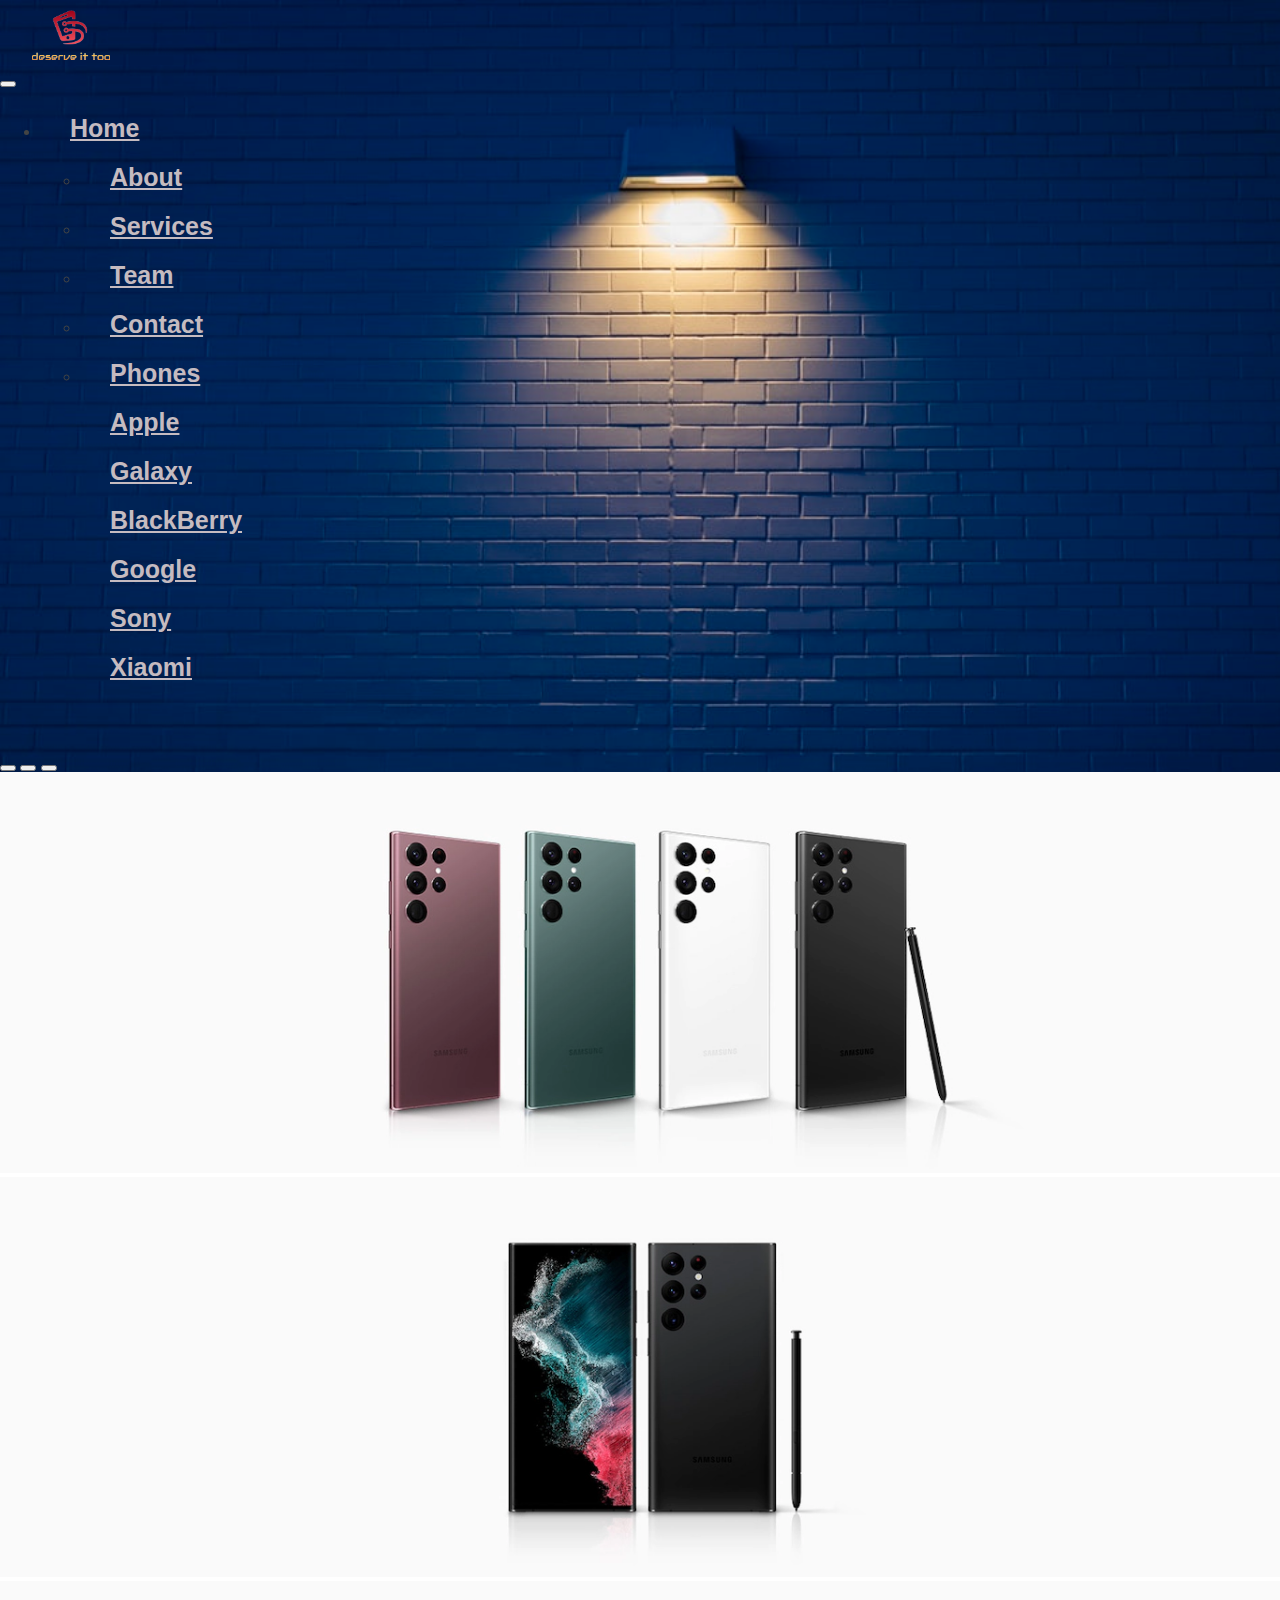
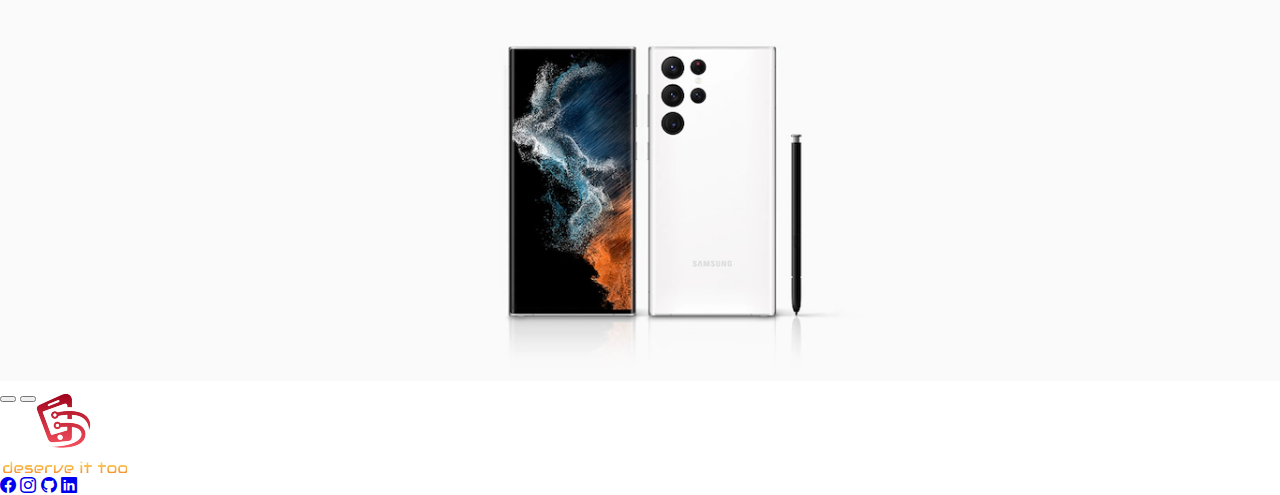
<file: pages/xiaomi-phone/Xiaomi.html>
<!DOCTYPE html>
<html lang="en">

<head>
    <meta charset="UTF-8">
    <meta http-equiv="X-UA-Compatible" content="IE=edge">
    <meta name="viewport" content="width=device-width, initial-scale=1.0">
    <link rel="stylesheet" href="./Xiaomi.css">
    <link href="https://cdn.jsdelivr.net/npm/bootstrap@5.2.0-beta1/dist/css/bootstrap.min.css" rel="stylesheet"
    integrity="sha384-0evHe/X+R7YkIZDRvuzKMRqM+OrBnVFBL6DOitfPri4tjfHxaWutUpFmBp4vmVor" crossorigin="anonymous">
  <link rel="stylesheet" href="https://cdn.jsdelivr.net/npm/bootstrap-icons@1.3.0/font/bootstrap-icons.css">
  <script src="https://cdn.jsdelivr.net/npm/jquery@3.6.0/dist/jquery.slim.min.js"></script>
  <script src="https://cdn.jsdelivr.net/npm/popper.js@1.16.1/dist/umd/popper.min.js"></script>
  <script src="https://cdn.jsdelivr.net/npm/bootstrap@4.6.1/dist/js/bootstrap.bundle.min.js"></script>
  <link rel="preconnect" href="https://fonts.googleapis.com">
  <link rel="preconnect" href="https://fonts.gstatic.com" crossorigin>
  <link href="https://fonts.googleapis.com/css2?family=Bebas+Neue&family=Mochiy+Pop+One&display=swap" rel="stylesheet">
    <title>Document</title>
</head>
<style>
    .card {
        width: 22vw;
        margin: 4rem;
    }

    @media screen and (max-width:989px) {
        .card {
            margin: 5rem;
            width: 18vw;
        }
    }

    @media screen and (max-width:948px) {
        .card {
            margin: 3rem;
            width: 45vw;
        }
    }
</style>

<body>
  <header id="header" class="pt-2">
    <div class="container-fluid align-items-center justify-content-lg-between ">
      <nav class="navbar navbar-expand-lg navbar-light">
        <a class="navbar-brand col-2 " href="#"><img src="../../images/image-home/logo2-removebg-preview.png"
            width="80px"></a>
        <button class="navbar-toggler " type="button" data-toggle="collapse" data-target="#navbarNavDropdown"
          aria-controls="navbarNavDropdown" aria-expanded="false" aria-label="Toggle navigation">
          <div id="weather"></div>
          <span class="navbar-toggler-icon"></span>
        </button>
        <div class="collapse navbar-collapse " id="navbarNavDropdown">
          <ul class="navbar-nav ">
            <li class="nav-item active col-3 ">
              <a class="nav-link  fw-bold" href="../../index.html">Home</a>
            </li>
            <ul class="navbar-nav ">
              <li class="nav-item active col-4 ">
                <a class="nav-link  fw-bold" href="../about/about.html">About</a>
              </li>
              <li class="nav-item col-4">
                <a class="nav-link  fw-bold" href="../services/services.html">Services</a>
              </li>
              <li class="nav-item col-3">
                <a class="nav-link  fw-bold" href="../team/team.html">Team</a>
              </li>
              <li class="nav-item col-4">
                <a class="nav-link  fw-bold" href="../contact/contact.html">Contact</a>
              </li>
              <li class="nav-item dropdown ">
                <a class="nav-link dropdown-toggle  fw-bold " href="#" id="navbarDropdownMenuLink"
                  data-toggle="dropdown" aria-haspopup="true" aria-expanded="false">
                  Phones
                </a>
                <div class="dropdown-menu " aria-labelledby="navbarDropdownMenuLink">
                  <a href="../apple-phone/apple.html">Apple</a>
                  <a href="../galaxy-phone/galaxy.html">Galaxy</a>
                  <a href="../blackbery-phone/blackberry.html">BlackBerry</a>
                  <a href="../google-phone/google.html">Google</a>
                  <a href="../sony-phone/sony.html">Sony</a>
                  <a href="./Xiaomi.html">Xiaomi</a>
                </div>
              </li>
            </ul>
        </div>
      </nav>
    </div>
  </header>

    <main id="main">
      <br><br>
      <div id="demo" class="carousel slide w-75 container" data-bs-ride="carousel">

        <div class="carousel-indicators">
          <button type="button" data-bs-target="#demo" data-bs-slide-to="0" class="active"></button>
          <button type="button" data-bs-target="#demo" data-bs-slide-to="1"></button>
          <button type="button" data-bs-target="#demo" data-bs-slide-to="2"></button>
        </div>
  
        <div class="carousel-inner">
          <div class="carousel-item active">
            <img src="../../images/image-phones/samsung-1.webp" alt="Los Angeles" class="d-block" style="width:100%">
          </div>
          <div class="carousel-item">
            <img src="../../images/image-phones/samsung-2.webp" alt="Chicago" class="d-block" style="width:100%">
          </div>
          <div class="carousel-item">
            <img src="../../images/image-phones/samsung-3.webp" alt="New York" class="d-block" style="width:100%">
          </div>
        </div>
  
        <button class="carousel-control-prev" type="button" data-bs-target="#demo" data-bs-slide="prev">
          <span class="carousel-control-prev-icon"></span>
        </button>
        <button class="carousel-control-next" type="button" data-bs-target="#demo" data-bs-slide="next">
          <span class="carousel-control-next-icon"></span>
        </button>
      </div>
        <div id="iphonesPrint" style="width: 72.3vw;"
            class="d-flex flex-wrap container bg-primary bg-opacity-10 justify-content-center"></div>
            <a href="#" class="back-to-top d-flex  justify-content-center"><img src="../../images/image-home/logo2-removebg-preview.png" alt=""></a>
    </main>
    <footer class="text-center  d-flex justify-content-around" >
      <div class="container pt-4 d-flex justify-content-around">
          <a
            class="btn btn-link btn-floating btn-lg text-white m-1"
            href="#!"
            role="button"
            data-mdb-ripple-color="black"
            ><i class="bi bi-facebook"></i
          ></a>
              <a
            class="btn btn-link btn-floating btn-lg text-white m-1"
            href="#!"
            role="button"
            data-mdb-ripple-color="dark"
            ><i class="bi bi-instagram"></i
          ></a>
              <a
            class="btn btn-link btn-floating btn-lg text-white m-1"
            href="https://github.com/RanGedamo"
            role="button"
            data-mdb-ripple-color="dark"
            ><i class="bi bi-github"></i
          ></a>
              <a
            class="btn btn-link btn-floating btn-lg text-white m-1"
            href="https://www.linkedin.com/in/ran-gedamo-288828236/"
            role="button"
            data-mdb-ripple-color="dark"
            ><i class="bi bi-linkedin"></i
          ></a>
      </div>
    </footer>

    <script src="../home/weather.js"></script>
    <script src="./Xiaomi.js"></script>

</body>

</html>

</html>
</file>
<file: pages/apple-phone/iphones.css>
body {
  margin: 0;
  font-family: "Open Sans", sans-serif;
  color: #444444;
  background-image: url(../../images/image-services/photo-1553095066-5014bc7b7f2d.jpg);
  background-repeat: no-repeat;
  background-size: cover;
  background-attachment: fixed;

}
.navbar a,
.navbar a:focus {
  display: flex;
  align-items: center;
  justify-content: space-between;
  padding: 10px 0 10px 30px;
  font-size: 25px;
  font-weight: 600;
  color: rgb(197, 187, 192);
  white-space: nowrap;
  transition: 0.3s;
  /* font-family: 'Bebas Neue', cursive; */
  
  
}
.navbar a:hover{
  font-size: 23px;
  color: yellow;
}

.carousel{
    position: relative;
    top:10px;
    /* left:13vw */
}
.btn{
    font-weight: bolder;
}

@media screen and (min-width:992px) {
  #weather2{
    filter: drop-shadow(0 0 0.9rem yellow)
    }
  
}
@media screen and (max-width:992px) {
  .navbar-toggler{
    display: flex;
    filter: drop-shadow(0 0 0.9rem yellow)
  }
  #weather2{
    display:none
  }
}
</file>
<file: pages/blackbery-phone/blackbery.css>
body {
    margin: 0;
    font-family: "Open Sans", sans-serif;
    color: #444444;
    background-image: url(../../images/image-services/photo-1553095066-5014bc7b7f2d.jpg);
    background-repeat: no-repeat;
    background-size: cover;
    background-attachment: fixed;
  
  }
  .navbar a,
  .navbar a:focus {
    display: flex;
    align-items: center;
    justify-content: space-between;
    padding: 10px 0 10px 30px;
    font-size: 25px;
    font-weight: 600;
    color: rgb(197, 187, 192);
    white-space: nowrap;
    transition: 0.3s;
    /* font-family: 'Bebas Neue', cursive; */
    
    
  }
  .navbar a:hover{
    font-size: 23px;
    color: yellow;
  }
  
  .carousel{
      position: relative;
      top:10px;
      /* left:13vw */
  }
  .btn{
      font-weight: bolder;
  }
  

  @media screen and (min-width:992px) {
    #weather2{
      display:flex;
      filter: drop-shadow(0 0 0.9rem yellow)
      }
    
  }
  @media screen and (max-width:992px) {
    .navbar-toggler{
      display: flex;
      filter: drop-shadow(0 0 0.9rem yellow)
    }
    #weather2{
      display:none
    }
  }
</file>
<file: pages/galaxy-phone/galaxy.css>
body {
  margin: 0;
  font-family: "Open Sans", sans-serif;
  color: #444444;
  background-image: url(../../images/image-services/photo-1553095066-5014bc7b7f2d.jpg);
  background-repeat: no-repeat;
  background-size: cover;
  background-attachment: fixed;

}
.navbar a,
.navbar a:focus {
  display: flex;
  align-items: center;
  justify-content: space-between;
  padding: 10px 0 10px 30px;
  font-size: 25px;
  font-weight: 600;
  color: rgb(197, 187, 192);
  white-space: nowrap;
  transition: 0.3s;
  /* font-family: 'Bebas Neue', cursive; */
  
  
}
.navbar a:hover{
  font-size: 23px;
  color: yellow;
}

.carousel{
    position: relative;
    top:10px;
    /* left:13vw */
}
.btn{
    font-weight: bolder;
}
@media screen and (min-width:992px) {
  #weather2{
    display:flex;
    filter: drop-shadow(0 0 0.9rem yellow)
    }
  
}
@media screen and (max-width:992px) {
  .navbar-toggler{
    display: flex;
    filter: drop-shadow(0 0 0.9rem yellow)
  }
  #weather2{
    display:none
  }
}
</file>
<file: pages/services/services.css>
body {
  margin: 0;
  font-family: "Open Sans", sans-serif;
  color: #444444;
  background-image: url(../../images/image-services/photo-1553095066-5014bc7b7f2d.jpg);
  background-repeat: no-repeat;
  background-size: cover;
  background-attachment: fixed;

}
.navbar a,
.navbar a:focus {
  display: flex;
  align-items: center;
  justify-content: space-between;
  padding: 10px 0 10px 30px;
  font-size: 25px;
  font-weight: 600;
  color: rgb(197, 187, 192);
  white-space: nowrap;
  transition: 0.3s;
  /* font-family: 'Bebas Neue', cursive; */
  
  
}
.navbar a:hover{
  font-size: 23px;
  color: yellow;
}
section {
  padding: 60px 0;
  overflow: hidden;
}

.section-title {
  padding-bottom: 40px;
}

.section-title h2 {
  font-size: 14px;
  font-weight: 500;
  padding: 0;
  line-height: 1px;
  margin: 0 0 5px 0;
  letter-spacing: 2px;
  text-transform: uppercase;
  color: #aaaaaa;
  font-family: "Poppins", sans-serif;
}

.section-title h2::after {
  content: "";
  width: 120px;
  height: 1px;
  display: inline-block;
  background: #ffde9e;
  margin: 4px 10px;
}

.section-title p {
  margin: 0;
  margin: 0;
  font-size: 36px;
  font-weight: 700;
  text-transform: uppercase;
  font-family: "Poppins", sans-serif;
  color: #151515;
}

@media screen and (min-width:992px) {
  #weather2{
    display:flex;
    filter: drop-shadow(0 0 0.9rem yellow)
    }
  
}
@media screen and (max-width:992px) {
  .navbar-toggler{
    display: flex;
    filter: drop-shadow(0 0 0.9rem yellow)
  }
  #weather2{
    display:none
  }
}
</file>
<file: pages/sony-phone/sony.css>
body {
    margin: 0;
    font-family: "Open Sans", sans-serif;
    color: #444444;
    background-image: url(../../images/image-services/photo-1553095066-5014bc7b7f2d.jpg);
    background-repeat: no-repeat;
    background-size: cover;
    background-attachment: fixed;
  
  }
  .navbar a,
  .navbar a:focus {
    display: flex;
    align-items: center;
    justify-content: space-between;
    padding: 10px 0 10px 30px;
    font-size: 25px;
    font-weight: 600;
    color: rgb(197, 187, 192);
    white-space: nowrap;
    transition: 0.3s;
    /* font-family: 'Bebas Neue', cursive; */
    
    
  }
  .navbar a:hover{
    font-size: 23px;
    color: yellow;
  }
  
  .carousel{
      position: relative;
      top:10px;
      /* left:13vw */
  }
  .btn{
      font-weight: bolder;
  }

  @media screen and (min-width:992px) {
    #weather2{
      display:flex;
      filter: drop-shadow(0 0 0.9rem yellow)
      }
    
  }
  @media screen and (max-width:992px) {
    .navbar-toggler{
      display: flex;
      filter: drop-shadow(0 0 0.9rem yellow)
    }
    #weather2{
      display:none
    }
  }
</file>
<file: pages/team/team.css>
body {
  margin: 0;
  background-image: url(../../images/image-services/photo-1553095066-5014bc7b7f2d.jpg);
  background-repeat: no-repeat;
  background-size: cover;
  background-attachment: fixed;

}
.navbar a,
.navbar a:focus {
  display: flex;
  align-items: center;
  justify-content: space-between;
  padding: 10px 0 10px 30px;
  font-size: 25px;
  font-weight: 600;
  color: rgb(197, 187, 192);
  white-space: nowrap;
  transition: 0.3s;
  /* font-family: 'Bebas Neue', cursive; */
  
  
}
.navbar a:hover{
  font-size: 23px;
  color: yellow;
}
section {
  padding: 60px 0;
  overflow: hidden;
}

.section-title {
  padding-bottom: 40px;
}

.section-title h2 {
  font-size: 14px;
  font-weight: 500;
  padding: 0;
  line-height: 1px;
  margin: 0 0 5px 0;
  letter-spacing: 2px;
  text-transform: uppercase;
  color: #aaaaaa;
  font-family: "Poppins", sans-serif;
}

.section-title h2::after {
  content: "";
  width: 120px;
  height: 1px;
  display: inline-block;
  background: #ffde9e;
  margin: 4px 10px;
}

.section-title p {
  margin: 0;
  margin: 0;
  font-size: 36px;
  font-weight: 700;
  text-transform: uppercase;
  font-family: "Poppins", sans-serif;
  color: #151515;
}
.team {
  /* background: #fff; */
  padding: 60px 0;
}

.team .member {
  margin-bottom: 20px;
  overflow: hidden;
  border-radius: 5px;
  background: #fff;
  box-shadow: 0px 2px 15px rgba(0, 0, 0, 0.1);
}

.team .member .member-img {
  position: relative;
  overflow: hidden;
}

.team .member .social {
  position: absolute;
  left: 0;
  bottom: 30px;
  right: 0;
  opacity: 0;
  transition: ease-in-out 0.3s;
  text-align: center;
}

.team .member .social a {
  transition: color 0.3s;
  color: #151515;
  margin: 0 3px;
  border-radius: 4px;
  width: 36px;
  height: 36px;
  background: rgba(255, 255, 255, 0.8);
  transition: ease-in-out 0.3s;
  color: #484848;
  display: inline-flex;
  justify-content: center;
  align-items: center;
}

.team .member .social a:hover {
  color: #151515;
  background: #ffc451;
}

.team .member .social i {
  font-size: 18px;
  line-height: 0;
}

.team .member .member-info {
  padding: 25px 15px;
}

.team .member .member-info h4 {
  font-weight: 700;
  margin-bottom: 5px;
  font-size: 18px;
  color: #151515;
}

.team .member .member-info span {
  display: block;
  font-size: 13px;
  font-weight: 400;
  color: #aaaaaa;
}

.team .member .member-info p {
  font-style: italic;
  font-size: 14px;
  line-height: 26px;
  color: #777777;
}

.team .member:hover .social {
  opacity: 1;
  bottom: 15px;
}


@media screen and (min-width:992px) {
  #weather2{
    display:flex;
    filter: drop-shadow(0 0 0.9rem yellow)
    }
  
}
@media screen and (max-width:992px) {
  .navbar-toggler{
    display: flex;
    filter: drop-shadow(0 0 0.9rem yellow)
  }
  #weather2{
    display:none
  }
}
</file>
<file: pages/xiaomi-phone/Xiaomi.css>
body {
  margin: 0;
  font-family: "Open Sans", sans-serif;
  color: #444444;
  background-image: url(../../images/image-services/photo-1553095066-5014bc7b7f2d.jpg);
  background-repeat: no-repeat;
  background-size: cover;
  background-attachment: fixed;

}
.navbar a,
.navbar a:focus {
  display: flex;
  align-items: center;
  justify-content: space-between;
  padding: 10px 0 10px 30px;
  font-size: 25px;
  font-weight: 600;
  color: rgb(197, 187, 192);
  white-space: nowrap;
  transition: 0.3s;
  /* font-family: 'Bebas Neue', cursive; */
  
  
}
.navbar a:hover{
  font-size: 23px;
  color: yellow;
}

.carousel{
    position: relative;
    top:10px;
    /* left:13vw */
}
.btn{
    font-weight: bolder;
}


@media screen and (min-width:992px) {
  #weather2{
    display:flex;
    filter: drop-shadow(0 0 0.9rem yellow)
    }
  
}
@media screen and (max-width:992px) {
  .navbar-toggler{
    display: flex;
    filter: drop-shadow(0 0 0.9rem yellow)
  }
  #weather2{
    display:none
  }
}
</file>
